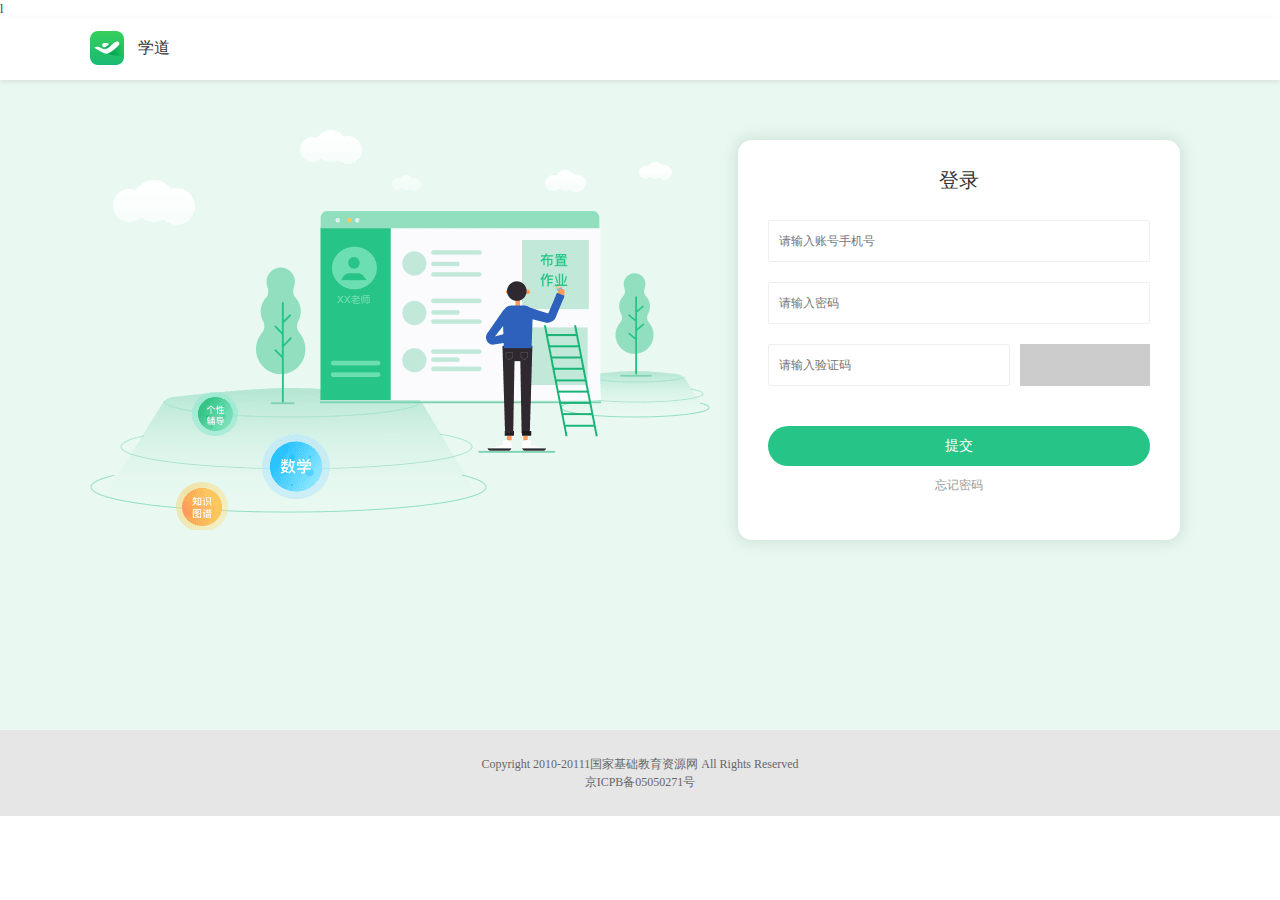
<file: webapp/login.html>
<!DOCTYPE html>
<html>
<head>
    <meta charset="UTF-8">
    <title>mySelfBank</title>
    <!--vue-->
    <script type="text/javascript" src="common/frontEndStyle/js/vue/vue.min.js"></script>
    <!--jquery-->
    <script type="text/javascript" src="common/js/jquery/jquery-2.1.4.min.js"></script>
    <!--自己的js-->
    <script src="common/frontEndStyle/js/bank.js"></script>

    <!--页面样式-->
    <link rel="stylesheet" type="text/css" href="common/frontEndStyle/css/all.css">

    <!--layer-->
    <script src="common/frontEndStyle/layer/layer.js"></script>
l


</head>
<body>
<div class="loginPage" id="login">
    <div class="top"><p><a href="#"><img src="common/frontEndStyle/img/logo.png" /> 学道</a></p></div>
    <div class="box">
        <div class="inner">
            <div class="form">
                <h3>登录</h3>
                <ul>
                    <li><input type="text" name=""  v-model="loginParam.loginName"  placeholder="请输入账号手机号"></li>
                    <li><input type="password" name="" v-model="loginParam.passWord" placeholder="请输入密码"></li>
                    <li><input type="text" name="" class="code" v-model="loginParam.verificationCode"  placeholder="请输入验证码"><span class="yanzhengma"></span></li>
                </ul>
                <a href="###" class="loginbtn" v-on:click="doLogin()">提交</a>
                <p class="center"><a href="#">忘记密码</a></p>
                <!--<div class="errorTip">请输入密码</div>-->
            </div>
        </div>
    </div>
    <div class="footer">
        <p>Copyright 2010-20111国家基础教育资源网 All Rights Reserved <br>京ICPB备05050271号</p>
    </div>
</div>
<script type="text/javascript">
    var loginVm=new Vue({
        el:"#login",
        data:{
          loginParam:{
              loginName:'',  //登录名
              passWord:'',   // 密码
              verificationCode:'',   //验证码
          }
        },
        create:function(){   //初始化执行，速度快于mounted

        },
        mounted:function() {   //初始化执行

        },
        updated:function(){   //数据发生变化的时候执行

        },
        watch: {},
        methods:{   //方法执行区
            //登录
            doLogin:function(){
                $.ajax({
                    type:'post',
                    url:projectName+"/loginC/Login",
                    data:JSON.stringify(loginVm.loginParam),
                    dataType:'json',
                    contentType: "application/json",
                    success:function(data){
                        alert(JSON.stringify(data))
                        if(data.success==true){
                            localStorage.setItem("loginUser", JSON.stringify(data.obj));
                            if(data.obj.defaultRoleCode=='sysadmin'){  //超级管理员
                                location.href =projectName+"/admin/index.html"
                            }
                            if(data.obj.defaultRoleCode=='worker'){  //员工

                            }
                            if(data.obj.defaultRoleCode=='generalUser'){  //普通用户

                            }
                        }else{
                            layer.alert(data.message)
                        }
                    },
                    error:function(){
                        layer.alert("请求失败")
                    }
                });
            }
        }
    })
</script>
</body>
</html>
</file>
<file: webapp/common/frontEndStyle/css/all.css>
@charset "utf-8";
/*reset*/
body, div, dl, dt, dd, ul, ol, li, h1, h2, h3, h4, h5, h6, form, input, button, textarea, p, th, td { margin:0; padding:0; }
table, td { border-collapse:collapse; border:0; }
a img, img { border:0; }
li { list-style:none; }
*:focus {outline: none;} 
h1, h2, h3, h4, h5, h6 { font-size:100%; font-weight:normal;}
input { border:0; font-size:100%; }
button, input, select, textarea { font:12px/1.5 "微软雅黑"; vertical-align:middle; }
select { -webkit-appearance:none; background:#fff url(../img/dian.png) no-repeat 95% center; }
i,em { font-style: normal; }
/* end reset */
/* ==float clear && grid == */
.fix { clear:both; zoom:1; }
.fix:after { display:block; clear:both; height:0; overflow:hidden; visibility:hidden; content:"."; }
/*common*/
body { font:12px/1.5 "微软雅黑"; color:#333;}
a { color:#333; text-decoration:none; }
a:hover { text-decoration:none;}
.arial { font-family:Arial, Helvetica, sans-serif;}
.red { color:red;}
.gray { color: #999; font-size: 12px; }
.fl { float:left;}
.fr { float:right;}
.center { text-align: center; }
.btn { display: inline-block; height: 40px; line-height: 40px; padding: 0 35px; margin: 0 20px; color: #fff; font-size: 14px; }
.btn-green { background-color: #26c486 }
.btn-light { background-color: #e9f9f2; color: #26c486; }
.abtn { display: inline-block; height: 28px; line-height: 28px; min-width:60px; padding:0 20px; border:1px solid #26C486; color:#1CB177; border-radius: 16px; text-align: center; }
.abtn1 { background:#26C486; color: #fff; }


.border0 { border:0 none!important; }
.mt10 { margin-top: 10px; }
.ml20 { margin-left: 20px; }
.mb20 { margin-bottom: 20px; }
/*pager*/
.pager { padding:0 0 15px; margin: 15px 15px 0; height:30px; line-height: 30px; color: #999; text-align: right;}
.pager a { display:inline-block; height:28px; line-height:28px; min-width:28px; text-align:center; border:1px solid #F5F5F6; color:#666; background: #F5F5F6}
.pager a.active { color:#fff; background:#26c486; border:1px solid #26C486;}
.pager a.prev, .pager a.next { position:relative; height:28px; line-height:28px; width:28px; margin:0 2px; text-align:center; background: #F5F5F6;}
.pager .md { display:inline-block; height:22px; line-height:22px; margin:0 3px;}
.pager .all {  margin:0 5px; display:inline-block;}
.pager input { height:28px; line-height:28px; text-align:center; width:40px; border:1px solid #ccc; vertical-align:middle; position:relative; top:-2px; }
.pager .trun { border:0 none; width: 40px; height: 30px; line-height: 30px; margin:0 5px; color: #fff;  background: #26c486;}
.pager .last { width: 50px; background: #F5F5F6 }
/*common*/
.warp { min-width: 1200px; background-color: #eaedf1; padding-top: 60px; }
.warp .header { position: fixed; right: 0; left: 0; top: 0;  z-index: 500}
.warp .content { padding-bottom: 40px; }
.footer { padding: 25px 0; background: #E6E6E6; color: #666; text-align: center; }
.header { padding: 15px 0; height: 30px; background: #1CB177;}
.header .inner { width: 1200px; margin: 0 auto; font-size: 14px; color: #fff; }
.header .logo { float: left; line-height: 30px; height: 30px; font-size:20px; color: #fff; }
.header .logo:hover {text-decoration: none;}
.header .logo img { vertical-align: top;}
.header .info { float:right; line-height: 30px; }
.header .info a { color: #fff; }
.header .search { position: relative; float: right; width: 300px; height: 30px; margin-right: 50px; background: #fff; border-radius: 15px; }
.header .search input { width: 240px; height: 30px; line-height: 30px; resize: none; margin-left: 15px; margin-right: 50px; position: relative; z-index: 2;outline: none;}
.header .search a { position: absolute; width: 10px; height: 5px; right: 11px; top: 13px; background: url(../img/icon.png) no-repeat -20px 0; z-index: 2;}
.header .search a.active {transform:rotate(180deg);}
.header .search dl{ display: none; position: absolute; left: 0; top: 10px; padding: 25px 10px 5px; width: 278px; background: #fff;  border:1px solid #ececec; border-top: 0 none; border-bottom-left-radius: 15px; border-bottom-right-radius: 15px;}
.header .search dd { cursor: pointer; line-height: 32px; color: #333; font-size: 12px; }
.content { background:#F5F5F6;  }
.content .inner { width: 1200px; margin: 0 auto; }
.header .nav { float: right; margin-top: -15px; margin-right: 240px; }
.header .nav a { float: left; padding: 0 20px; margin-right: 15px; height:60px; line-height: 60px; font-size: 16px; color: #fff; }
.header .nav a.active { background:#15A06A }
.header .nav a:hover { background: #15A06A; text-decoration: none; }


.rightIndex {color:#1CB177;}
.wrongIndex {color:#FA5555;}

/*login*/
.loginPage .top { position: relative; z-index: 2; height: 62px; background: #fff; box-shadow:0px 2px 4px 0px rgba(204,204,204,0.5) }
.loginPage .top a { margin-top: 13px; float: left;  height: 34px; line-height: 34px; font-size: 16px; color: #333;}
.loginPage .top a:hover { text-decoration: none; }
.loginPage .top a img { vertical-align: bottom; margin-right: 10px; }
.loginPage .top p {width: 1100px; margin: 0 auto;}
.loginPage .box { padding: 50px 0 200px; background:#E9F9F2; }
.loginPage .box .inner { position: relative; width: 1100px; margin: 0 auto; height: 400px;  background: url(../img/loginbg.png) no-repeat; }
.loginPage .box .form { position: absolute; right: 10px; top: 10px; width: 382px; height: 400px; background: #fff; padding: 0 30px; box-shadow:0px 0px 14px 3px rgba(181,206,196,0.5); border-radius:14px; }
.loginPage h3 { padding:25px 0; text-align: center; font-size: 20px; color: #333; }
.loginPage input { width: 360px; padding: 0 10px; height: 40px; line-height: 40px; border:1px solid #eee; border-radius: 2px; }
.loginPage .code { width: 220px; margin-right: 10px; }
.loginPage li .yanzhengma { display: inline-block; width: 130px; height: 42px; background: #ccc; vertical-align: middle; }
.loginPage li { margin-bottom: 20px; }
.loginPage .loginbtn { display:block; margin-top: 40px; width: 100%; height: 40px; line-height: 40px; text-align: center; background:#26C486; border-radius: 20px; color: #fff; font-size: 14px;  }
.loginPage .center a { color: #999; }
.loginPage .center { margin: 10px 0 13px; }
.errorTip { color:#FA5555 }
.loginPage .errorTip { text-align: center; }

/*初始化*/
.initPage .content  { padding: 20px 0; box-shadow:0px 2px 4px 0px rgba(204,204,204,0.5);}
.initPage .content .inner{ padding-bottom: 180px;  background: #fff url(../img/initbg.png) repeat-x left bottom;}
.initPage .title { height: 74px; line-height: 74px; margin-bottom: 50px; border-bottom:1px solid #eee; text-align: center; }
.initPage .title span { cursor: pointer; font-size: 18px; position: relative; margin: 0 50px; display: inline-block; }
.initPage .title .active:after { position: absolute; content: ''; left: 50%; bottom: 0; width: 50px; height: 4px; background: #26C486; margin-left: -25px;border-radius:3px; }
.initPage .content .inner .box { padding-left: 380px; }

/*formbox*/
.formbox li { margin-bottom: 15px; }
.formbox li>label { float: left; position: relative; width: 80px; font-size: 14px; color: #333; line-height: 34px; }
.formbox li>label b { position: absolute; left: -20px; top:2px; color: #FA5555 }
.formbox li .formfile {}
.formbox li .formfile .input { width: 250px; height: 32px; padding: 0 5px; border:1px solid #ddd; margin-right: 15px;outline: none; }
.formbox li .formfile .errorTip { display: inline-block; padding-left: 25px; background: url(../img/warning.png) no-repeat left center; }
.sendcode { display: inline-block; height:32px; line-height: 32px; background:#26C486; width: 90px; text-align: center; border-radius: 15px; color: #fff;   }
.sendcode1 {
    display: inline-block;
    height: 32px;
    line-height: 32px;
    background: #75bda1;
    width: 90px;
    text-align: center;
    border-radius: 15px;
    color: #fff;
}

.sendcodeClass {
   height: 32px;  min-width: 70px; padding:0 5px; border:1px solid #ddd; margin-right: 5px; outline: none; line-height: 24px; 
}
.radioModel.active {width: 14px; height: 14px; border:0 none; background: url(../img/radio.svg) no-repeat; }
.radioModel { position: relative; display: inline-block; width: 12px; height: 12px; vertical-align: middle; margin-right: 5px; top: -1px; border:1px solid #ddd; border-radius: 50%; overflow: hidden;}
.radioModel input { cursor: pointer; width: 100%; height: 100%; position: absolute; left: 0; top: 0; opacity: 0; }
.checkboxModel { position: relative; display: inline-block; width: 12px; height: 12px; border:1px solid #ddd; border-radius: 3px; overflow: hidden; vertical-align: middle; top: -1px; margin-right: 5px; }
.checkboxModel input { cursor: pointer; position: absolute; width: 100%; height: 100%; left: 0; top: 0; opacity: 0; }
.checkboxModel.active {width: 14px; height: 14px; border:0 none; background: url(../img/checkbox.svg) no-repeat; }
.formbox li select { height: 32px;  min-width: 70px; padding:0 5px; border:1px solid #ddd; margin-right: 5px; outline: none; line-height: 24px; }
.formbox li .width100 { width: 260px; }
.formbox .btn { margin-top: 50px; padding-left: 160px; }
.formbox .btn a { display: inline-block; width: 100px; height: 40px; line-height: 40px; border-radius: 8px; color: #fff; font-size: 14px;text-align: center;  }
.formbox .btn .btn-ornage { background: #FEBB4D } 


/*教师首页*/
.teacherInfo { position: relative; padding: 20px; background: #fff; box-shadow:0px 2px 4px 0px rgba(204,204,204,0.5); margin-bottom: 15px;}
.teacherInfo .teacher { position: relative; float: left; width: 700px; }
.teacherInfo .teacher .setting { position: absolute; width:20px; height: 20px; right: 70px; top: 0; background: url(../img/setting2_active.svg) no-repeat; }
.teacherInfo .school { padding-left: 700px; }
.teacherInfo .more .pic { float: left; width:120px; height: 120px; border:1px solid #ddd; overflow: hidden;  }
.teacherInfo .pic img { width: 100%; height: 100%; }
.teacherInfo .more .des { padding-left: 135px; }
.teacherInfo .des h4 { font-size: 16px; margin-bottom: 5px; }
.teacherInfo .des h4 span { font-size: 12px; color: #999; margin-left: 10px; }
.teacherInfo .des p { line-height:22px;  }
.teacherInfo .ther_icon { cursor: pointer; position: absolute; width: 50px; height: 16px; left: 50%; bottom: 0; margin-left: -25px; background: url(../img/point.png) no-repeat 0 -16px; }
.teacherInfo .ther_icon.less { background-position:0 0 }
.teacherInfo .simple { height: 60px; }
.teacherInfo .simple .pic { float: left; width: 60px; height: 60px; border:1px solid #ddd; overflow: hidden;  }
.teacherInfo .simple .des { float: left; margin-left: 15px; padding-top: 5px; width:450px;  }
.teacherInfo .simple .des p { line-height: 26px; }
.teacherInfo .simple h4 span { display: inline-block; width: 80px; height: 18px; background: #26C486; line-height: 18px; color: #fff; font-size: 12px; border-radius: 9px; margin-left: 20px; text-align:center;}

.schoolInfo .more .school .des { padding-top:22px; }
.schoolInfo .simple .school { float: left; width: 440px; padding-left: 0;}
.schoolInfo .simple .school .des { width: 360px; }

.schoolNotice .title { height: 36px; }
.schoolNotice .title .fr { margin-top: 10px; }
.schoolNotice .title .fr a { margin-left: 20px; }
.schoolNotice .title .name { display: inline-block; height: 34px; line-height: 34px; width: 85px; position: relative; padding-left: 55px; border:1px solid #ECECEC; border-top:2px solid #1CB177; border-bottom: 0 none; background: #fff; top:1px; font-size: 14px; }
.schoolNotice .title .name i { position: absolute; width:20px; height: 20px; left:25px; top: 8px; background: url(../img/notice.svg) no-repeat;   }
.schoolNotice .box { border:1px solid #ECECEC; background: #fff; }
.schoolNotice ul { padding: 8px 25px; }
.schoolNotice li { position: relative;  line-height: 32px; padding-left: 15px;}
.schoolNotice li:after { position: absolute; width:6px; height: 6px; left: 0; top:13px; background:#ddd; content:'';  }
.schoolNotice li span { float: right; color: #999; }

.myClass .title { height: 36px; }
.myClass .title .name { display: inline-block; height: 34px; line-height: 34px; width:110px; position: relative; padding-left: 55px; border:1px solid #ECECEC; border-top:2px solid #1CB177; border-bottom: 0 none; background: #fff; top:1px; font-size: 14px; }
.myClass .title .name i { position: absolute; width:25px; height: 23px; left:25px; top:5px; background: url(../img/class.svg) no-repeat;   }
.myClass .box { padding: 20px 25px; border:1px solid #ECECEC; background: #fff; }
.myClass .txt { height: 30px; line-height: 30px; margin-bottom: 20px; }
.myClass .txt span { float: right; }
.myClass .txt span a { margin-left: 20px; }
.myClass .txt .a1 { color:#1CB177; margin-right: 15px; }
.myClass .dselect { padding: 10px; margin-bottom: 20px; background: #F3F8F6; }
.myClass .dselect label { display: inline-block; line-height: 24px; color:#4FCB9B; font-size: 14px; margin-right: 15px; }
.myClass .dselect a { position: relative; display: inline-block; width:52px; margin-right: 15px; padding-left: 8px; height: 22px; line-height: 22px; background: #fff; border-radius: 12px; border: 1px solid #fff; }
.myClass .dselect a i { position: absolute; right:-1px; top: 0; width: 22px; height: 22px; border-radius: 50%; background:#fff; color: #999;text-align: center; }
.myClass .dselect .active { border:1px solid #4FCB9B; color:#4FCB9B; }
.myClass .dselect .active i { background:#4FCB9B; color: #fff; }
.myClass .dselect em { height: 24px; width: 1px; display: inline-block; background:#D4E5DD; vertical-align: middle; margin-right: 15px; }
.myClass .dselect2 { padding: 10px 10px 1px; margin-bottom: 20px; background: #F3F8F6;font-size: 14px; }
.myClass .dselect2 label { float: left; width: 72px; line-height: 26px; }
.myClass .dselect2 .d1 { padding-left: 75px; margin-bottom: 12px; }
.myClass .dselect2 .d1 a { display: inline-block; height: 26px; line-height: 26px; margin-right: 5px; padding: 0 16px; border-radius: 12px;}
.myClass .dselect2 .d1 a.active { background:#4FCB9B; color: #fff; }
.myClass .dselect2 .d1 select { min-width: 120px; padding: 5px; height: 30px; border:1px solid #fff; }

.classlist .top { margin-bottom: 20px; font-size: 16px; }
.classlist .top .abtn { font-size: 12px; float: right; }
.classlist .top span { font-size: 14px; }
.classlist .list { overflow: hidden; }
.classlist .list ul { width: 105%; }
.classlist .list li { float: left; width: 367px; height: 164px; margin: 0 18px 18px 0; border:1px solid #ececec; background: #fff; box-shadow:0px 0px 12px 0px rgba(204,204,204,0.5); border-radius: 1px; }
.classlist .list li .num { float: left; width: 60px; height: 164px; background:#A6ABBE; color: #fff; text-align: center; }
.classlist .list li .num span { display: block; font-size: 18px; width: 18px; margin: 0 auto; padding: 15px 0;word-break: break-all;min-height: 79px; }
.classlist .list li .num b { font-size: 16px; display: block; width: 100%; }
.classlist .list li .des { padding-left: 60px; }
.classlist .list li .des .time { line-height: 32px; padding-left: 10px; height: 32px; border-bottom: 1px solid #ECECEC; color: #999; }
.classlist .list li .des .time .fr { padding-top: 2px; }
.classlist .list li .des .time a { display: inline-block; width:14px; height: 14px; margin-right: 10px; }
.classlist .list li .des .time .setting {background: url(../img/setting_gray.svg) no-repeat; }
.classlist .list li .des .time .del { background: url(../img/del.svg) no-repeat; }
.classlist .list li .des .time .setting:hover{ background: url(../img/setting_active.svg) no-repeat; }
.classlist .list li .des .time .del:hover { background: url(../img/del_active.svg) no-repeat; }
.classlist .list li .teacherMap .tchm { float: left; margin: 0 10px 0 37px; text-align: center; padding-top: 20px; }
.classlist .list li .teacherMap .tchm .pic { width: 40px; height: 40px; overflow:hidden; border-radius: 50%; margin-bottom: 5px; background: #ccc; }
.classlist .list li .teacherMap .tchm .pic img { width: 100%; height: 100%; }
.classlist .list li .teacherMap .tchm p { margin-top: 5px; height: 24px; line-height: 24px; background: #F6F7FB; border-radius: 4px; color:#1CB177; }

/*教师班级首页*/
.classIndex { padding: 20px; background: #fff;border: 1px solid #ECECEC;}
.classIndex h3 { font-size: 16px; margin-bottom: 0px;}
.classIndex h3 em { font-size: 12px; margin-left: 10px; }
.classIndex h3 .time { color:#999; }
.classIndex h3 .fr { font-size: 12px; position: relative; z-index: 10; }
.classIndex h3 .fr ul { background: #fff; display: none; position: absolute; right: -5px; top: 30px; width:500px; background: #fff; box-shadow:0px 0px 7px 2px rgba(204,204,204,0.5);z-index: 2000;}
.classIndex h3 .fr li { padding: 0 15px; height: 48px; line-height: 48px; border-bottom: 1px solid #ddd; }
.classIndex h3 .fr li.active { color:#1CB177}
.classIndex h3 .fr li span { color: #999; }
.classIndex h3 .fr li:hover { background:#F9F9FA}
.classIndex h3 .more { cursor: pointer; }
.classIndex h3 .more i { display: inline-block; width: 10px; height: 10px; background: url(../img/down.svg) no-repeat; background-size: contain; margin-left: 10px; }
.classIndex .tab { padding-left: 1px; height: 40px; border-bottom: 1px solid #ddd; margin-bottom: 20px; }
.classIndex .tab li { cursor: pointer; position: relative; bottom: -1px; float: left; width: 140px; height: 38px; line-height: 38px; margin-left: -1px; border:1px solid #ddd; background: #F9F9FA; color: #666; text-align: center; }
.classIndex .tab li img { vertical-align: middle; margin-right: 5px; position: relative; top: -2px; }
.classIndex .tab li.active { border-top:2px solid #1CB177; height: 37px; line-height: 37px; border-bottom: 1px solid #fff; color: #333; background: #fff; }

.classIndex .tabcont .flbox { float: left; width: 900px; }
.classIndex .tabcont .frbox { float: right; width: 240px; }
.classIndex .tabcont .title { height: 40px; line-height: 40px; font-size: 14px; padding: 0 10px; background:#F9F9FA }
.classIndex .tabcont .notice, .classIndex .tabcont .myCoach, .classIndex .tabcont .kedaibiao, .classIndex .tabcont .studentlist { border:1px solid #ECECEC; }
.classIndex .tabcont .title .fr { font-size: 12px; }
.classIndex .tabcont .title .fr a { margin-left: 10px; }
.classIndex .tabcont .notice ul { padding: 8px 10px; }
.classIndex .tabcont .notice li { position: relative;  line-height: 32px; padding-left: 15px;}
.classIndex .tabcont .notice li:after { position: absolute; width:6px; height: 6px; left: 0; top:13px; background:#ddd; content:'';  }
.classIndex .tabcont .notice li span { float: right; color: #999; }
.myCoach ul { margin: 0 10px;  }
.myCoach li { min-height: 80px; padding: 20px 10px 20px 0; border-bottom: 1px solid #ECECEC;}
.myCoach li:last-child { border-bottom: 0 none; }
.ceicon { display: inline-block; width:24px; height: 24px;background-color:#FFFBEF; line-height: 24px; margin-right: 10px; text-align: center; border:1px solid #FEBB4D; color: #FEBB4D; border-radius: 6px;}
.ceicon_green { border:1px solid #0CCA98; color: #0CCA98;background-color: #F4FFFB;}
.ceicon_blue { border:1px solid #29B5F2; color: #29B5F2;background-color: #E9F7FD;}
.myCoach .ceicon { float: left;  }
.myCoach .des { float: left; width: 450px; font-size: 12px; color: #999; }
.myCoach .des h4 { font-size: 14px; margin-bottom: 4px; }
.myCoach .des .d1 { margin-top: 4px; }
.myCoach .des .d1 .pic { display: inline-block; width:30px; height: 30px; overflow: hidden; border-radius: 50%; margin-right: 3px; vertical-align: middle; background: #ccc;  }
.myCoach .status {float: left; position: relative; width: 180px; margin-top: 10px; padding-left: 70px; font-size: 14px; color: #999; }
.myCoach .status b{ position:absolute; left: 0; top: 0; width:52px; height: 52px;}
.myCoach .status .load { font-size: 32px; color: #333; }
.myCoach .status .load span { color:#1CB177  }
.myCoach .view { float: right; margin-top: 30px; width: 60px; height: 24px; line-height: 24px; text-align: center; background:#FEBB4D; border-radius: 20px; color: #fff; }

.classIndex .kedaibiao .box {padding: 43px 0 44px; text-align: center; }
.classIndex .kedaibiao .pic { margin:0 auto 10px;  width: 60px; height: 60px; background: #ccc; border-radius: 50%; overflow: hidden; }
.studentlist .box { height: auto; position: relative; }
.studentlist li { padding: 10px 3px; margin: 0 15px; border-bottom: 1px dashed #ddd;}
.studentlist li .pic { float: left; width: 40px; height: 40px; background: #ccc; overflow: hidden; border-radius: 50%; }
.studentlist li .des { padding-left: 50px; color: #999;}
.studentlist li .des .name { font-size: 14px; color: #333; }


/*班级通知*/
.linecom { width: 1200px; height:1px; margin-top: -5px; margin-left: -20px; margin-bottom: 10px; background: #ececec; box-shadow:0px 2px 4px 0px rgba(221,221,221,0.5); }
.classNotice .top { padding:10px 0; height: 30px; font-size: 16px; }
.classNotice .top .search { float: left; width:240px; height: 28px; margin-right: 10px; border:1px solid #ddd; font-size: 12px;  }
.classNotice .top .add { float: left; width: 66px; height: 30px; line-height: 30px; text-align: center; background:#FEBB4D; font-size: 12px; color: #fff; }
.classNotice .top .search .sinput { float: left; width:190px; padding: 0 10px; height: 28px; border:0 none;  }
.classNotice .top .search .sub { cursor: pointer; float: left; width: 29px; height:28px; border-left: 1px solid #ddd; background-color: #f9f9fa; background-image: url(../img/search.svg); background-repeat: no-repeat; background-position: center center; }
.classNotice .top img { vertical-align: middle; margin-right:5px; }
.classNotice table { width: 100%; border-collapse: collapse; font-size: 14px; }
.classNotice th { height: 40px; color: #fff; background:#26C486; font-weight: normal; }
.classNotice td { padding: 15px 0; border-bottom: 1px solid #ddd; text-align: center; font-size: 12px; color: #999; }
.classNotice td p {  text-align: left; font-size: 14px; color: #333; }
.icon_setting { display: inline-block; width:14px; height: 14px; margin:0 5px; background: url(../img/setting_gray.svg) no-repeat; }
.icon_setting:hover {background: url(../img/setting_active.svg) no-repeat;}
.icon_del { display: inline-block; width:14px; height: 14px; margin:0 5px; background: url(../img/del.svg) no-repeat; }
.icon_del:hover {background: url(../img/del_active.svg) no-repeat;}


.reportNotice .title { font-size: 16px; padding: 20px 0; margin-bottom: 20px; border-bottom: 1px solid #ECECEC; }
.reportNotice .title img { vertical-align: middle; margin-right:10px; }
.reportNotice .title .fr { margin-top: 15px; font-size: 12px; }
.reportNotice li { margin-bottom: 20px; }
.reportNotice li>label { float: left; width: 50px; font-size: 14px; line-height: 32px; }
.reportNotice li .d1 { padding-left: 55px; line-height: 32px; }
.reportNotice li .d1 label { margin-right: 20px; }
.reportNotice li .d1 label img { vertical-align: middle; }
.reportNotice li .input { height: 30px; line-height: 30px; margin-right: 10px; width: 300px; padding: 0 10px;  border:1px solid #ddd; }
.reportNotice li.upload { font-size: 16px; color:#1CB177}
.reportNotice li.upload a { text-decoration: underline; margin-right: 20px;color:#1CB177 }
.reportNotice li.upload .add { display: inline-block; width: 90px; height: 30px; line-height: 30px; background:#26C486; border-radius: 16px; color: #fff; font-size: 12px; text-align: center; text-decoration: none;}
.reportNotice li.upload .add i { position: relative; top: -1px; display: inline-block; width:16px; height: 16px; background: url(../img/upload.svg) no-repeat; vertical-align: middle; margin-right: 5px;  }
.reportNotice .btnbox { padding: 50px 0; text-align: center; }
.reportNotice .btnbox a { display: inline-block; width: 100px; height: 40px; background:#FEBB4D; color: #fff; line-height: 40px; border-radius: 8px; font-size: 14px; }

.noticeHTML h2 { margin-bottom: 20px; font-size: 28px; text-align: center; }
.noticeHTML .d1 { margin-bottom: 20px; color: #999; text-align: center; }
.noticeHTML .d1 span { margin:0 20px; }
.noticeHTML .d1 span img { vertical-align: middle; }
.noticeHTML .txtcont { line-height: 32px; border-top: 1px solid #ddd; padding: 40px 0; font-size: 16px;}
.noticeHTML .txtcont p { margin-bottom: 15px; }
.noticeHTML .txtcont .fujian { color: #1CB177 }
.noticeHTML .txtcont .fujian a { color: #1CB177; text-decoration:underline; }


/*同步辅导*/
.positonIndex { z-index: 1!important; }
.fudaoDiv .futab .fr { font-size: 12px; position: relative; z-index: 0;margin-top: 15px; }
.fudaoDiv .futab .fr ul { background: #fff; display: none; position: absolute; right: -5px; top: 30px; width:80px; background: #fff; box-shadow:0px 0px 7px 2px rgba(204,204,204,0.5);}
.fudaoDiv .futab .fr li {cursor: pointer; height: 32px; line-height: 32px; text-align: center; }
.fudaoDiv .futab .fr li.active { color:#1CB177}

.fudaoDiv .futab .fr li:hover { background:#F9F9FA}
.fudaoDiv .futab .more { cursor: pointer; }
.fudaoDiv .futab .more i { display: inline-block; width: 10px; height: 10px; background: url(../img/down.svg) no-repeat; background-size: contain; margin-left: 10px; }
.fudaoDiv .futab { border-bottom: 1px solid #ddd; margin-bottom: 20px; }
.fudaoDiv .futab a { position: relative; display: inline-block; padding: 0 3px; font-size: 14px; margin-right: 40px; line-height: 40px; font-size: 14px; }
.fudaoDiv .futab a.active:after { position: absolute; width: 100%; height: 2px; content:''; left: 0; bottom: -1px; background:#1CB177;}
.fudaoDiv .futab a:hover{ text-decoration: none; }
.fudaoDiv .futab a.active { color:#1CB177 }
.fudaoDiv .actDiv { position: relative; height:50px; text-align: right; }
.btn_add { display: inline-block; width: 120px; height: 36px; line-height: 36px; text-align: center; color: #fff; font-size: 14px; background:#26C486; border-radius: 20px; }
.btn_add i { position: relative; top: -1px; display: inline-block; width:14px; height: 14px; background: url(../img/add.svg) no-repeat; margin-right: 5px; vertical-align:middle;  }
.btn_sort { display: inline-block; padding: 0 16px; height: 30px; line-height: 30px; text-align: center; color: #fff; font-size: 14px; background:#26C486; border-radius: 20px; }
.btn_sort i { position: relative; top: -1px; display: inline-block; width:14px; height: 14px; background: url(../img/sort2.svg) no-repeat; margin-right: 5px; vertical-align:middle;  }
.btn_export { display: inline-block; padding: 0 16px; height: 30px; line-height: 30px; text-align: center; color: #fff; font-size: 14px; background:#26C486; border-radius: 20px; }
.btn_export i { position: relative; top: -1px; display: inline-block; width:14px; height: 14px; background: url(../img/export.svg) no-repeat; margin-right: 5px; vertical-align:middle;  }


.fudaoDiv .actDiv .down { display: none; position: absolute; right: 0; top: 50px; width: 275px; background: #fff; box-shadow:0px 0px 7px 2px rgba(204,204,204,0.5); text-align: left; }
.fudaoDiv .actDiv .down em { position: absolute; width: 16px; height: 16px;  top: -12px; right: 50px; background: url(../img/jiantou2.svg) no-repeat; }
.fudaoDiv .actDiv .down h3 { padding-left: 20px; height: 50px; line-height: 50px; background:#52D09F; font-size: 14px; color: #fff; margin-bottom: 0; }
.fudaoDiv .actDiv .down h3 span { font-size: 12px; margin-left: 20px; }
.fudaoDiv .actDiv .down p { margin: 0 20px; line-height: 50px; border-bottom: 1px solid #ddd; }
.fudaoDiv .myCoach .title { background: none; font-size: 18px; }
.classIndex .fudaoDiv .myCoach { border:0 none; }
.fudaoDiv .myCoach .des { width: 550px; }
.fudaoDiv .myCoach li:last-child { border-bottom: 1px solid #ECECEC }
.fudaoDiv .myCoach li .act { float: right; width: 280px; margin-top: 35px; text-align: right; }
.fudaoDiv .myCoach .btnbox { text-align: center; margin: 20px 0; }
.fudaoDiv .myCoach .btnbox a { display: inline-block; width: 110px; height: 32px; line-height: 32px; text-align: center; color: #666; border:1px solid #ddd; }
.btn_view { display: inline-block; width: 90px; height: 30px; line-height: 30px; margin:0 10px; background:#26C486; border-radius: 15px; text-align: center; color: #fff; }
.btn_view i { display: inline-block; width: 12px; height: 14px; background:url(../img/search.png) no-repeat; vertical-align: middle; margin-right: 5px; position: relative; top: -1px; }
.btn_edit { display: inline-block; width: 80px; height: 30px; line-height: 30px; margin:0 10px; background:#26C486; border-radius: 15px; text-align: center; color: #fff; }
.btn_edit i { display: inline-block; width: 14px; height: 14px; background:url(../img/edit.svg) no-repeat; vertical-align: middle; margin-right: 5px; position: relative; top: -1px; }
.btn_del { display: inline-block; width: 80px; height: 30px; line-height: 30px; margin:0 10px; background:#FEBB4D; border-radius: 15px; text-align: center; color: #fff; }
.btn_del i { display: inline-block; width: 12px; height: 12px; background:url(../img/del2.png) no-repeat;; vertical-align: middle; margin-right: 5px; position: relative; top: -1px; }


.viewHomework .dtitle { height: 50px; line-height: 50px; padding: 0 20px; background:#52D09F; color: #fff; font-size: 16px; }
.viewHomework .dtitle a { float: right; color: #fff; font-size: 12px; }
.viewHomework .info { padding:15px 20px; background:#F9F9FA; border-bottom: 1px solid #ddd; }
.viewHomework .info .ceicon { float: left; margin-top: 10px; }
.viewHomework .info .des { min-height: 76px; padding:10px 380px 0 35px; color: #999;}
.viewHomework .info .des h4 { font-size: 14px; color: #333; }
.viewHomework .info .des p { margin: 6px 0; }
.viewHomework .info .des p span { margin-right: 20px; }
.viewHomework .info .status { float: right; }
.viewHomework .info .status p { float: left; margin-left:30px; width: 76px; height: 76px; border:5px solid #CEEEE2; border-radius: 50%; overflow: hidden; color: #1CB177; text-align: center; }
.viewHomework .info .status p span { padding-top: 18px; display: block; font-size: 20px; }
.viewHomework .d1 { text-align: right; line-height: 46px; }
.viewHomework .d1 a { margin-right: 20px; }
.viewHomework .d1 a.active, .viewHomework .d1 a:hover { color: #1CB177; text-decoration: none; }
.viewHomework table { width: 100%; border-collapse: collapse; border:1px solid #ECECEC; text-align: center; font-size: 14px; }
.viewHomework th { height: 40px; background:#FFF5E5; border:1px solid #ECECEC; font-weight: normal;}
.viewHomework td { padding: 5px 0; border:1px solid #ECECEC; }
.viewHomework td .name { color:#1CB177; }
.viewHomework td .pic { display: inline-block; width: 30px; height: 30px; margin-right: 3px; background: #ccc; border-radius: 50%; overflow: hidden; vertical-align: middle; }
.viewHomework td .nopic {display: inline-block; width: 30px; height: 30px; margin-right: 3px; vertical-align: middle;}
.viewHomework td a {color:#1CB177; text-decoration: underline;}
.viewHomework tr:nth-child(odd)  { background: #F9F9FA }


/*试卷库*/
.paperLibrary .top { height: 30px; line-height: 30px; margin-bottom: 20px; background: #fff; padding: 15px 20px; box-shadow:0px 2px 4px 0px rgba(221,221,221,0.5); font-size: 14px; }
.paperLibrary .timuku { cursor: pointer; position: relative; display: inline-block; height: 30px; width: 120px; background:#26C486; margin-left: 20px; border-radius: 14px;}
.paperLibrary .timuku .down { display: none; position: absolute; width: 100%; left: 0; top: 30px; background: #fff; }
.paperLibrary .timuku .down li { line-height: 36px; padding-left: 10px; }
.paperLibrary .timuku span { display: inline-block; color: #fff; font-size: 14px; padding-left: 10px; width: 110px; }
.paperLibrary .timuku i { position: absolute; width: 8px; height: 8px; right: 10px; top: 10px; background: url(../img/jiantou3.svg) no-repeat; }
.paperLibrary .top .a1 { display: inline-block; height: 28px; line-height: 28px; border:1px solid #26C486; border-radius: 15px; background: #EDF9F5; padding: 0 15px; font-size: 14px; color: #26C486; margin-right: 20px;}
.paperLibrary .paperForm { padding: 20px 20px; background: #fff; border-bottom:1px solid #ddd;}
.paperLibrary .paperForm li { margin-bottom: 15px; font-size: 14px; }
.paperLibrary .paperForm li>label { float: left; width: 75px; line-height: 26px; }
.paperLibrary .paperForm li .dfile { padding-left: 75px; }
.paperLibrary .paperForm li .dfile a { display: inline-block; height: 24px; line-height: 24px; border:1px solid #fff; border-radius: 12px; padding: 0 15px; margin-right: 10px; }
.paperLibrary .paperForm li .dfile a.active { background:#26C486; color: #fff;}
.paperLibrary .paperForm li .dfile select { width: 170px; padding-left: 10px; height: 32px; border:1px solid #EDF9F5; background:#EDF9F5 url(../img/dian4.png) no-repeat 95% center; color: #1CB177; margin-right: 15px; }
.paperForm .search {width:240px; height: 28px; margin-right: 10px; border:1px solid #ddd; font-size: 12px;  }
.paperForm .search .sinput { float: left; width:190px; padding: 0 10px; height: 28px; border:0 none;  }
.paperForm .search .sub { cursor: pointer; float: left; width: 29px; height:28px; border-left: 1px solid #ddd; background-color: #f9f9fa; background-image: url(../img/search.svg); background-repeat: no-repeat; background-position: center center; }
.paperlist { background: #fff; margin-bottom: 20px; }
.paperlist li { padding: 20px; font-size: 14px; border-bottom: 1px solid #ddd; }
.paperlist li:hover { background: #F9F9FA }
.paperlist li h4 { margin-bottom: 10px; }
.paperlist li p { color: #999; font-size: 12px; padding-left: 20px; }
.paperlist li .act { float: right; margin-top: 12px; }
.paperlist li .act a { font-size: 12px; }
.paperlist li .act .btn_add { background-color:#29B5F2; height: 30px; line-height: 30px; width: 90px;}

.paperbox { position: relative; padding: 20px; background: #fff; margin-bottom: 20px; }
.paperbox .pos { position: absolute; right: 20px; top: 20px; }
.paperbox .pos a { display: inline-block; width: 80px; height: 30px; line-height: 30px; margin-left: 20px; text-align: center; border:1px solid #7ED1B1; background:#EDF9F5; color: #7ED1B1; border-radius: 15px;}
.paperbox h2 { font-size: 20px; margin-bottom: 10px; text-align: center; }
.paperbox .gray { text-align: center; }
.paperbox h3 { font-size: 16px; padding: 20px 0; }
.paperbox .exam { padding: 20px 0; border-top: 1px solid #ddd; font-size: 14px; }
.paperbox .examTitle { margin-bottom: 15px; }
.paperbox .exam li { margin-bottom: 15px; padding-left: 5px; }
.paperbox .exam .radio li span { display: inline-block; width: 12px; height: 12px; position: relative; border:1px solid #ddd; border-radius: 50%; overflow: hidden; vertical-align: middle; top: -1px; margin-right: 10px; }
.paperbox .exam .checkbox li span {display: inline-block; width: 12px; height: 12px; position: relative; border:1px solid #ddd; border-radius: 3px; overflow: hidden; vertical-align: middle; top: -1px; margin-right: 10px;}
.paperbox .exam  li span input { cursor: pointer; position: absolute; left: 0; top: 0; width: 100%; height: 100%; opacity: 0; }
.paperbox .exam .radio li span.active { width: 14px; height: 14px; border:0 none; background: url(../img/radio.svg) no-repeat; }
.paperbox .exam .checkbox li span.active {width: 14px; height: 14px; border:0 none; background: url(../img/checkbox.svg) no-repeat; }
.paperbox .exam .status { font-size: 12px; color: #999; height: 30px; line-height: 30px; }
.btn_out { display: inline-block; width: 80px; height: 30px; line-height: 30px; text-align: center; color: #fff; border-radius: 15px; background:#FEBB4D}
.btn_out i { display: inline-block; width: 16px; height: 14px; background: url(../img/out.svg) no-repeat; margin-right: 5px; vertical-align: middle; position: relative; top: -1px; }
.paperbox .exam .btn_add {background-color:#29B5F2; height: 30px; line-height: 30px; width: 80px; font-size: 12px;}
.paperbox .exam .addpic { display: block; width: 102px; height: 102px; margin-bottom: 15px; background: url(../img/upload.png) no-repeat; }

.zhangjiebox { padding: 30px; background: #fff; font-size: 14px; }
.zhangjiebox li { margin-bottom: 10px; }
.zhangjiebox li>label { float: left; width: 90px; line-height: 32px; font-size: 14px; }
.zhangjiebox li .dfile { padding-left: 90px; min-height: 32px; }
.zhangjiebox .cgzj { border:1px solid #ddd; margin-bottom: 10px; }
.zhangjiebox .cgzj h3 { position: relative; height: 40px; background: #26C486; line-height: 40px; text-align: center; color: #fff; font-size: 14px;}
.zhangjiebox .cgzj h3 i { cursor: pointer; display: inline-block; width: 8px; height: 8px; margin-left: 5px; background: url(../img/jiantou3.svg) no-repeat;}
.zhangjiebox .cgzj h3 .down { display: none; position: absolute; left: 50%; top: 40px; margin-left: -125px; width: 250px; box-shadow:0px 0px 4px 2px rgba(204,204,204,0.5); background: #fff; }
.zhangjiebox .cgzj .dtitle { height: 40px; line-height: 40px; padding: 0 20px 0 15px; border-top: 1px solid #ddd; border-bottom:1px solid #ddd; font-weight: bold; background: #F9F9FA; font-size: 14px;}
.zhangjiebox .cgzj .dtitle span { float: right; margin-top: 12px; cursor: pointer; width: 16px; height:16px; background: url(../img/up.svg) no-repeat; transform: rotate(180deg); }
.zhangjiebox .cgzj .dtitle span.active {transform: rotate(0deg);}
.zhangjiebox .cgzj dl { padding: 10px 0; }
.zhangjiebox .cgzj dd { padding: 0 20px 0 30px; height: 32px; font-size: 14px; line-height: 32px; }
/*2019-7-10 by liuwei*/
.zhangjiebox .cgzj dd p { float: left; width: 750px; }
.zhangjiebox .cgzj dd span { width: 170px; float: left; }
.zhangjiebox .cgzj dd label { float: left; position: relative; width: 12px; height: 12px; border:1px solid #ddd; border-radius: 50%; overflow: hidden;  margin-top: 8px; }
.zhangjiebox .cgzj dd label input { cursor: pointer; position: absolute; width: 100%; height: 100%; left: 0; top: 0; opacity: 0; }
.zhangjiebox .cgzj dd label.active {width: 14px; height: 14px; border:0 none; background: url(../img/radio.svg) no-repeat; }
.zhangjiebox .cgzj dd.second p { text-indent: 2em; }
.zhangjiebox a { color:#1CB177; font-size: 12px; text-decoration: underline; }
.zhangjiebox li .dfile .time { cursor: pointer; position: relative; display: inline-block; width: 210px; padding: 0 20px 0 10px; height: 30px; border:1px solid #ddd; }
.zhangjiebox li .dfile .time input { width: 100%; height: 100%; }
.zhangjiebox li .dfile .time:after { position: absolute; width: 8px; height: 5px; background: url(../img/dian.png) no-repeat; content:''; right: 10px; top: 14px; }
.zhangjiebox .btnbox {  text-align: center; }
.zhangjiebox .btnbox a { display: inline-block; width: 100px; height: 40px; line-height: 40px; background:#26C486; color: #fff; text-decoration: none; border-radius: 8px; }
.ztree { float: left; }

/*布置作业*/
.treebox { position: relative; }
.paperLibrary .aside { float: left; width: 240px; background: #fff; }
.paperLibrary .main { float: right; width: 900px; background: #fff; }
.paperLibrary .aside .title { position: relative; height:40px; line-height: 40px; padding: 0 15px; background:#26C486; font-size: 14px; color: #fff; margin-bottom: 20px;z-index: 2;  }
.paperLibrary .aside .title span { float: right;  cursor: pointer; width: 8px; height: 8px; margin-top: 17px; background: url(../img/jiantou3.svg) no-repeat; }
.paperLibrary .aside .title .down { display: none; position: absolute; width: 100%; left: 0; top: 40px; background: #fff; box-shadow: 0px 0px 4px 2px rgba(204,204,204,0.5);  }
.paperLibrary .aside .title .down p { margin-left: 15px; line-height: 32px; }
.paperLibrary .aside .ztree { font-size: 12px; padding-left: 20px; float: left; }
.ztree>li:first-child:after { display: none; }
.paperLibrary .main .paperForm { border-bottom: 0 none; padding-bottom: 0; }


/*个人报告*/
.peosonReport .prbox { width: 800px; background: #fff; margin:0 auto 50px; }
.peosonReport .prbox .info { position: relative; padding: 20px; background:#26C486; color: #fff; font-size: 12px; }
.peosonReport .prbox .info .pic { float: left; width: 60px; height: 60px; overflow: hidden; border-radius: 50%; background: #ccc; }
.peosonReport .prbox .info .des { padding-left: 80px; height: 60px; }
.peosonReport .prbox .info h3 { font-size: 16px; margin-bottom: 10px; }
.peosonReport .prbox .info h3 span { float: right; }
.peosonReport .prbox .info .status { position: absolute; right: 30px; bottom:-25px; z-index: 2; }
.peosonReport .prbox .info .status a { display: inline-block; width: 50px; height: 50px; margin-left: 20px; text-align: center; line-height: 50px; border-radius: 50%; overflow: hidden; font-size: 14px; color: #fff; }
.peosonReport .prbox .info .status .yellow { background:#FFA801 }
.peosonReport .prbox .info .status .green { background:#0DA67D }

.report1 { padding: 0 20px; height: 420px; position: relative; }
.peosonReport .report1 .p1 { color: #999; padding: 20px 0 10px; }
.peosonReport .report1 .p1 span { margin-right: 20px; }
.peosonReport .report1 .p1 img { vertical-align: middle; margin-right: 3px; }
.peosonReport .report1 li { padding:15px 5px; border-bottom: 1px solid #ddd; font-size: 14px;}
.peosonReport .report1 li span { float: right; }
.peosonReport .report1 li span a { color:#1CB177; text-decoration: underline; margin-left: 30px; font-size: 12px; }
.peosonReport .report1 li span img { vertical-align: middle; }
.peosonReport .report1 li:hover { background:#F9F9FA  }
.peosonReport .report2 { padding: 0 20px; height: 600px; position: relative; }
.peosonReport .report2 .p1 { padding:20px 0 0px;  }
.peosonReport .report2_fankui .status { background: #F9F9FA; line-height: 50px; padding: 0 20px; height: auto; width: 760px; margin-left: -20px; }
.peosonReport .report2_fankui .status .fankui { border-top:1px solid #ddd; }
.peosonReport .report2_fankui .exam { border-bottom: 0 none!important; padding-bottom: 0!important}
.peosonReport .paperbox { padding: 0; margin-bottom: 0; }
.peosonReport .paperbox .exam { border-top: 0 none; border-bottom: 1px solid #ddd; }
.peosonReport .paperbox .exam li.active { color:#1CB177 }
.peosonReport .paperbox .exam .status .green  { color:#1CB177; margin-right: 20px; font-size: 14px; }
.peosonReport .paperbox .exam .status .error  { color:#FA5555; margin-right: 20px; font-size: 14px; }
.peosonReport .report3 { padding: 0 20px; height: 450px; position: relative; }
.peosonReport .report3 .p1 { padding:15px 0 0px;  }
.peosonReport .report3 .p1 img{ vertical-align: middle; margin-right: 7px; position: relative; top: -1px; }
.peosonReport .paperbox .exam li.error { color: #FA5555 }
.peosonReport .report3 .paperbox .exam { border-bottom: 0 none }
.paperbox .exam .result { margin-top: 20px; border-top: 1px solid #ddd; padding: 20px 0 0; }
.paperbox .exam .result p { font-size: 14px; margin-bottom: 10px; }
.paperbox .exam .result p:last-child { margin-bottom: 0; }
.peosonReport .prbox .btnbox { padding: 14px 0; text-align: center; background: #fff; border-top: 1px solid #ddd; }
.peosonReport .prbox .btnbox a { display: inline-block; width:120px; height: 38px; line-height: 38px; border:1px solid #26C486; color: #26C486;border-radius: 20px; margin: 0 15px;  }
.peosonReport .prbox .btnbox .a1 { background: #26C486; color: #fff; }
.peosonReport .report3 .return { cursor: pointer; position: absolute; right: 0;  bottom: 40px; padding: 15px 10px 0; width: 14px; height: 65px; background: #26C486; color: #fff; font-size: 14px; z-index: 3; border-radius:10px 0px 0px 10px;}

.peosonReport .report4 { height: 500px; position: relative; }
.report4 ul { margin-left:100px; border-left: 1px solid #eee; border-top: 1px solid #eee; background: #fff; font-size: 14px; }
.report4 .status { padding-left: 20px; line-height: 50px; }
.report4 .status span { margin-right:25px; }
.report4 .status span img { margin-right: 4px; }
.report4 li { position: relative; padding:0 25px; }
.report4 li label { position: absolute; left: -100px; width: 80px; padding-right: 20px; text-align: right; white-space: nowrap; }
.report4 li { padding: 0; }
.report4 li .time {line-height: 50px;}
.report4 li p {line-height: 50px;}
.report4 li .title1 {line-height: 50px;}
.report4 li .mubiao { line-height: 50px; padding: 0 25px; background: #EDF9F5;  position: relative;}
.report4 li .title span { position: absolute; right: 0.3rem; top: 0.6rem; width:0.346667rem; height: 0.213333rem; background: url(../images/down.png) no-repeat; background-size: contain;  }
.report4 li .txt label { line-height: 36px; }
.report4 li .txt p:hover { background:rgba(248,248,248,1); }
.report4 li .txt p:hover label {background:rgba(248,248,248,1);}
.report4 li .txt p { position: relative; line-height:36px;}
.report4 li .ite { padding-left: 60px; line-height: 36px;}
.report4 li .ite label { position: absolute; left: -100px; width: 80px; padding-right: 20px; text-align: right; white-space: nowrap;line-height: 36px; }
.report4 li .ite a { color:#1CB177; text-decoration: underline; }
.report4 li .answer {  padding-left: 90px;line-height: 36px; }
.report4 li .answer label { position: absolute; left: -100px; width: 80px; padding-right: 20px; text-align: right; white-space: nowrap; line-height: 36px;}
.report4 li .zhenduan { color: #FA5555; padding-left: 60px; line-height: 36px; }
.report4 li .zhenduan label { position: absolute; left: -100px; width: 80px; padding-right: 20px; text-align: right; white-space: nowrap;line-height: 36px; }

/*弹框*/
.window_open { display: none; width: 490px; background: #fff; }
.window_open_cont {padding:20px 15px; width: 460px; min-height: 70px; font-size: 14px;}
/*lhgdialog样式重置*/
.ui_content, .ui_title, .ui_buttons input {  font:12px/1.5 "微软雅黑"; }
.ui_border { border-radius: 0; }
.ui_lt, .ui_rt, .ui_l, .ui_r, .ui_lb, .ui_b, .ui_t, .ui_rb { display: none; }
.ui_inner { box-shadow:1px 1px 50px rgba(0,0,0,.3); border-radius:2px; background-color: #fff; border:0 none; }
.ui_title_bar { border-bottom:1px solid #eee; }
.ui_title {  height: 42px; line-height: 42px; padding: 0 12px;  border-bottom:1px solid #eee; font-size: 14px; background: #F6F7FB; }
.ui_state_focus .ui_title { color: #333; text-shadow: 0 0 0; font-weight: normal; }
.ui_min, .ui_max, .ui_close, .ui_res { color: #333; margin-top: 8px; }
.ui_close:hover, .ui_close:focus { color: #333; }
.ui_buttons { padding: 10px 15px; background: none; text-align: center; }
.ui_buttons input { height: 30px; line-height: 30px; padding: 0 28px; margin-left: 10px; letter-spacing:0; border:1px solid #26C486; background: #fff; color: #26C486; text-shadow: 0 0 0;box-shadow:0 0 0; transition:none; border-radius: 15px; }
.ui_buttons input:hover { color: #fff; border-color: #E9F9F2;  background: #26C486;text-shadow: 0 0 0;box-shadow:0 0 0; transition:none;}
.ui_buttons input.ui_state_highlight { background: #26C486; border-color: #26C486; color: #fff;text-shadow: 0 0 0;box-shadow:0 0 0; transition:none;}
.ui_title .return { float: left; font-size: 12px; }
.ui_state_drag .ui_title { border-bottom:1px solid #eee; background:#F6F7FB;}
.window_open_cont .formbox .formfile { padding-left: 115px; }
.window_open_cont .formbox li>label { width: 100px; padding-left: 15px; }
.window_open_cont .formbox li>label b { left: 0; }
.window_open_cont .formbox li select { width: 260px; }
.window_open_cont .formbox li textarea { height: 120px; padding: 5px;width:250px; border:1px solid #ddd; outline: none; resize: none; }
.window_open_cont .formbox .formfile .p1 { margin-bottom: 5px; }
.quanxian_tan, .edition_preview { height:500px; position: relative;  }
.edition_preview h4 { padding-left: 7px;position: relative; }
.edition_preview h4 i { display: inline-block; width:13px; height: 13px; background: url(../img/all.png) no-repeat; margin-right: 10px;  }
.edition_preview h4 em { position: absolute; width: 1px; height: 11px; background: #ddd; left:13px; bottom: -7px; }

/*学校管理弹框*/
.setHomework { width: 660px;  padding: 0; }
.setHomework .stitle { height:30px; padding: 10px 0; border-bottom: 1px solid #ddd;  }
.setHomework .stitle label { cursor: pointer; float: left; width: 50%; position: relative; font-size: 14px; line-height: 30px;  text-align: center}
.setHomework .stitle label em { position: absolute; right: 0; top: 0; width: 1px; height: 30px; background: #ddd; }

.setHomework .formbox { padding: 15px 20px; }
.setHomework .formbox li>label { width:90px; padding-left: 0;  }
.setHomework .formbox .formfile { padding-left: 90px; }
.formbox .formfile .lineHeight { line-height: 34px; }
.setHomework .time { cursor: pointer; position: relative; display: inline-block; width: 210px; padding: 0 20px 0 10px; height: 30px; border:1px solid #ddd; }
.setHomework .time input { width: 100%; height: 100%; }
.setHomework .time:after { position: absolute; width: 8px; height: 5px; background: url(../img/dian.png) no-repeat; content:''; right: 10px; top: 14px; }
.setHomework .formbox li .formfile .input { width: 230px; }
.setHomework .namemore { color: #1CB177; margin-left: 15px; }
.setHomework .namemore i { display: inline-block; width:10px; height: 10px; background: url(../img/jiantou2.svg) no-repeat; background-size: contain; margin-left: 3px; }
.setHomework .namemore.active i { transform: rotate(180deg); }
.setHomework .namelist { background: #EDF9F5; padding: 15px; margin-top: 10px; }
.tip_sucess p { height: 90px; line-height: 90px; text-align: center; }
.pinliangExport li { position: relative; margin-bottom: 40px; margin-left: 15px; }
.pinliangExport li span { display: inline-block; width: 30px; height: 30px; text-align: center; line-height: 30px; background: #7ED1B1; font-size: 18px; color: #fff; border-radius: 50%; vertical-align:middle; margin-right: 10px;}
.pinliangExport li .a1 { display: inline-block; width: 80px; height: 28px; line-height: 28px; border:1px solid #26C486; color: #26C486; font-size: 12px; background: #EDF9F5; border-radius:15px; text-align: center; margin-left: 10px;  }
.pinliangExport li em { position: absolute; width: 1px; height:44px; border-right: 1px dashed #7ED1B1; left: 14px; top:27px;  }
.pinliangExport li  p { padding-left: 40px; font-size: 12px;  margin-top: 10px;}
.pinliangExport li  p .txt { color: #1CB177; text-decoration: underline; margin-right: 10px; }
.pinliangExport li  p .del { color:#FF3B53}
.pinliangExport .pmram { padding: 0 15px; line-height: 40px; }
.changeone { width: 490px; padding:40px 0 10px; text-align: center; }
.changeone select { width: 250px; padding: 0 5px; height: 32px; border:1px solid #ddd; }

.window_open_sort { width: 660px; height: 320px; padding: 0 15px; position: relative; }
.window_open_sort li { padding: 15px 10px; position: relative; border-bottom: 1px solid #ddd; }
.window_open_sort li:last-child { border-bottom: 0 none }
.window_open_sort li:hover{ background: #F9F9FA; }
.window_open_sort li span { position: absolute; width:16px; height: 16px; right: 5px; top: 50%; margin-top: -8px; background: url(../img/sort.svg) no-repeat; cursor: pointer; }
.window_open_sort li .d1 { padding-right: 40px; }
.window_open_sort li .d1 label { float: left; }
.window_open_sort li .d1 p { padding-left: 70px; }

.window_open_subject { font-size: 14px; padding: 0; width: 660px; }
.window_open_subject .dtitle { padding: 30px 30px 0; }
.window_open_subject ul { padding: 0 30px; }
.window_open_subject li { margin: 15px 0; }
.window_open_subject .gray { margin-top: 15px; padding: 0 30px 10px; font-size: 12px; }
.window_open_subject .gray a { color: #1CB177; margin-left: 15px; }
.window_open_subject .result { padding: 0 20px 10px; background: #F9F9FA; }
.window_open_subject .result .p1 { color: #1CB177; line-height: 46px; border-bottom: 1px solid #ddd; }
.window_open_subject .result .p2 { margin: 15px 0; }
.window_open_subject .result .p2 a { float: right; color: #333; }


/*智能分析*/
.intelligentAnalysis .aside { float: left; width: 240px; background: #fff; border:1px solid #ddd; }
.intelligentAnalysis .main { float: right; width: 900px; background: #fff; }
.intelligentAnalysis .aside .title { position: relative; height:40px; line-height: 40px; padding: 0 15px; background:#26C486; font-size: 14px; color: #fff; margin-bottom: 20px; z-index: 2; }
.intelligentAnalysis .aside .title span { float: right;  cursor: pointer; width: 8px; height: 8px; margin-top: 17px; background: url(../img/jiantou3.svg) no-repeat; }
.intelligentAnalysis .aside .title .down { display: none; position: absolute; width: 100%; left: 0; top: 40px; background: #fff; box-shadow: 0px 0px 4px 2px rgba(204,204,204,0.5);  }
.intelligentAnalysis .aside .title .down p { margin-left: 15px; line-height: 32px; }

.intelligentAnalysis .aside .ztree { font-size: 12px; padding-left: 20px; }
.intelligentAnalysis .mtitle { margin-bottom: 20px; height: 38px; line-height: 38px; border:1px solid #ddd; background: #F9F9FA; font-size: 14px; }
.intelligentAnalysis .mtitle a { color: #666; float: left; width: 50%; margin-left: -1px; border-left: 1px solid #ddd; text-align:center;}
.intelligentAnalysis .mtitle a.active { color:#0DA67D; font-weight: bold; background:#EDF9F5; }
.intelligentAnalysis .mtitle a:hover { text-decoration: none; }
.intelligentAnalysis .main .d1 { margin-bottom: 20px; }
.intelligentAnalysis .main .d1 select { height: 32px; width: 120px; padding: 0 5px; border:1px solid #ddd; }
.intelligentAnalysis .actDiv { height: 36px; float: right; }
.intelligentAnalysis .actDiv a { width: 120px; height: 36px; line-height: 36px; background: #FEBB4D; color: #fff; font-size: 14px; border-radius: 20px; text-align: center; }
.intelligentAnalysis .actDiv a i { display: inline-block; width: 12px; height: 14px; background: url(../img/add2.png) no-repeat; vertical-align: middle; margin-right: 5px; }
.intelligentAnalysis table { width: 100%; border:1px solid #ddd; margin-bottom: 20px; border-collapse: collapse; }
.intelligentAnalysis th { height: 50px; font-weight: normal; border:1px solid #ddd; background: #F9F9FA; text-align: left; padding-left: 15px; }
.intelligentAnalysis th .status { text-align: right; color: #666; }
.intelligentAnalysis th .status span i { display: inline-block; width: 14px; height: 14px; border-radius: 3px; margin-right: 7px; }
.intelligentAnalysis th .status span { margin-right: 15px; }
.intelligentAnalysis th .status .s1 i { background:#26C486}
.intelligentAnalysis th .status .s2 i { background:#FEBB4D}
.intelligentAnalysis th .status .s3 i { background:#ddd}
.intelligentAnalysis td { border:1px solid #ddd; padding: 15px 10px 15px 15px; }
.intelligentAnalysis td .loading { position: relative; height: 14px; background: #ddd; }
.intelligentAnalysis td .loading span { display: inline-block; height: 14px; width: 50%; background: #26C486 }
.intelligentAnalysis td .loading em { display: inline-block; height: 14px; width: 25%; background: #FEBB4D }
.intelligentAnalysis tr:hover td { background: #F9F9FA }
.intelligentAnalysis .table2 th { padding: 15px; }
.intelligentAnalysis .table2 .pic { float: left; width:60px; height: 60px; overflow: hidden; border-radius: 50%; background: #ccc; }
.intelligentAnalysis .table2 .des { padding-left: 75px; padding-top: 20px; }
.intelligentAnalysis .table2 .des h4{ font-size: 16px; width: 400px; color: #1CB177; float: left;}
.intelligentAnalysis .table2 .des p { float: left; width: 310px; }
.intelligentAnalysis .table2 .des p span { margin-right:20px;  }
.intelligentAnalysis .table2 .des p img { vertical-align: middle; margin-right: 5px; position: relative; top: -1px; }
.intelligentAnalysis .table2 td { font-size: 14px; }

.intelligentAnalysis .mubiaolist { margin-bottom: 20px; border:1px solid #ddd; }
.intelligentAnalysis .mubiaolist .title { height: 50px; line-height: 50px; padding: 0 20px; background: #F9F9FA; border-bottom: 1px solid #ddd; }
.intelligentAnalysis .mubiaolist .title a { float: right; }
.intelligentAnalysis .mubiaolist .cont { position: relative; height: 420px; }
.intelligentAnalysis .mubiaolist ul { padding:20px 20px 5px; }
.intelligentAnalysis .mubiaolist li>label { float: left; width: 57px; font-size: 14px; padding-top: 5px; }
.intelligentAnalysis .mubiaolist li .piclist { padding-left: 57px; }
.intelligentAnalysis .mubiaolist li span { float: left; width: 96px; margin: 0 18px 20px 0; text-align: center; font-size: 12px; }
.intelligentAnalysis .mubiaolist li .pic { display: block; width: 60px; height: 60px; margin: 0 auto 5px; background: #ccc; border-radius:50%; overflow: hidden; }
.masterStatus h4 { font-size: 14px; margin-bottom: 15px; }
.masterStatus .d1 { color: #999; margin-bottom: 20px; }
.masterStatus .d1 span { font-size: 14px; }
.masterStatus .d1 span b { color: #52D09F; font-size: 20px; margin-right: 15px; }
.masterStatus .per { padding: 10px 10px 65px; background:#F9F9FA; margin-bottom: 20px; position: relative;}
.masterStatus .per .p1 { position: absolute; top: 75px; left: 160px; width: 86px; height: 32px; border:1px solid #26C486; background: #52D09F; color: #fff; text-align: center; line-height: 32px; }
.masterStatus .per .p1 b { font-weight: normal; }
.masterStatus .per .p1 em { position: absolute; width: 8px; height: 5px; left: 50%; top: -7px; margin-left: -4px; background: url(../img/dian2.png) no-repeat; }

.masterStatus .per .dt span { font-size: 14px; display: inline-block; width: 29px; margin-right:50px;  }
.masterStatus .per .dt span:last-child { margin-right: 0; }
.masterStatus .per .dt span:first-child { margin-left: 10px; }
.masterStatus .per .dm { position: relative; height:6px; margin-top: 15px; background: #ddd; border-radius: 4px;  }
.masterStatus .per .dm span { position: absolute; width: 340px; height: 6px; background: #52D09F; border-radius: 4px; top: 0; left:220px; }
.masterStatus .per .dm span i { cursor: pointer; position: absolute; width:10px; height: 10px; border:1px solid #52D09F; border-radius: 50%; top: -4px; background: #fff;}
.masterStatus .per .dm span .left { left: -7px; }
.masterStatus .per .dm span .right { right: -7px; }
.masterStatus .per .dm p { position: absolute; top: 15px; left: 350px; width: 86px; height: 32px; border:1px solid #26C486; background: #52D09F; color: #fff; text-align: center; line-height: 32px; }
.masterStatus .per .dm p em { position: absolute; width: 8px; height: 5px; left: 50%; top: -7px; margin-left: -4px; background: url(../img/dian2.png) no-repeat; }
.masterStatus .list li { float: left; width: 287px; background: #F9F9FA }
.masterStatus .list li .dtitle { height: 40px; line-height: 40px; text-align: center; font-size: 14px; background: #ddd; }
.masterStatus .list li .dcont { height: 370px; position: relative; }
.masterStatus .list li .dcont span { float: left; width: 35%; text-align:left; line-height: 40px;position: inherit;top: inherit;margin-top: 0px;background-image: none;margin-left: 30px; }
.masterStatus .list li.odd .dtitle { background: #52D09F; color: #fff; }
.masterStatus .list li.odd { background: #EDF9F5; margin: 0 15px;}
.masterStatus .btnbox { text-align: center; margin: 40px 0;  }
.masterStatus .btnbox a { display: inline-block; width: 120px; height: 36px; line-height: 36px; text-align: center; border-radius: 20px; color: #fff; font-size: 14px; background: #26C486 }


/*个人中心*/
.personCenter { background: #fff; margin-top: 20px!important; }
.personCenter .aside { float: left; width: 170px; }
.personCenter .aside li a { display: block; height: 60px; line-height: 60px; text-align: center; font-size: 14px; border-bottom: 1px solid #ddd; }
.personCenter .aside li a.active { background:#F9F9FA; color:#1CB177}
.personCenter .main { margin-left: 170px; padding-bottom: 30px; border-left: 1px solid #ddd; }
.personCenter .main .formbox { padding-left: 315px; padding-top: 40px; }
.personCenter .main .formbox .upload { display: block; width: 80px; height: 30px; line-height: 30px; border-radius: 16px; border:1px solid #26C486; color: #26C486; background:#EDF9F5; text-align: center; }
.formbox li .formfile { padding-left: 100px; }
.personCenter .main .formbox .pic { width: 120px; height: 120px; margin: 15px 0; background: #ccc; }
.personCenter .main .formbox p img { vertical-align: middle; margin-right: 3px; position: relative; top: -1px; }
.personCenter .main .formbox p .a1 { display: inline-block; width:40px; height: 20px; line-height: 20px; text-align: center; background:#F9F9FA; border-radius: 2px; border:1px solid #ddd; margin: 0 7px;  }
.personCenter .main .formbox .gray { margin-top: 10px; }
.personCenter .formbox .btn { padding-left: 100px; margin-top: 30px; }
.personCenter .formbox li>label { width: 100px; }
.personCenter .address { margin: 20px; border:1px solid #ddd; }
.personCenter .address li { height: 40px; padding: 0 20px; line-height: 40px; border-top: 1px solid #ddd; font-size: 14px; }
.personCenter .address li:first-child { background:#F9F9FA; border-top: 0 none}
.personCenter .address li .out { float: right; color:#FA5555 }
.personCenter .address li .name { display: inline-block; min-width: 290px; }
.personCenter .address li .s1 { color: #1CB177 }


/*学生个人页面*/
.teacherInfo .des h4 em { font-size: 12px; }
.teacherInfo .lianxiren { float: right; width: 360px; border-left: 1px solid #ddd; padding-left: 10px; }
.teacherInfo .lianxiren li { position: relative;  }
.teacherInfo .lianxiren li:first-child { border-bottom: 1px solid #ddd; padding-bottom: 10px; margin-bottom: 10px; }
.teacherInfo .lianxiren .pic { float: left; width:60px; height: 60px; overflow: hidden;  }
.teacherInfo .lianxiren .des { padding-left:72px; min-height: 62px;  }
.teacherInfo .lianxiren .des .setting { position: absolute; right:5px; top: 20px; width:16px; height: 16px; background: url(../img/setting.svg) no-repeat; background-size: contain;   }
.studentPage { padding-bottom: 30px; background: #fff; }
.studentPage .fudaoDiv .futab { padding: 0 20px; }
.fudaoDiv .futab a { min-width: 50px; text-align: center; }
.studentPage .fudaoDiv .futab .fr { margin-top: 10px; }
.studentPage .myCoach { padding: 0 25px; }
.studentPage .myCoach .title { font-size: 13px; }
.myCoach .des h4 { color: #333; }
.myCoach .des p { margin-bottom: 5px; }
.myCoach .process { float: left; width: 260px; padding-top: 10px; }
.studentPage .myCoach .des { width: 400px; }
.myCoach .zhuangtai { float: left; width:240px; text-align: right; padding-top: 20px; text-align: center; font-size: 16px; color: #1CB177; }
.myCoach .zhuangtai.active { color:#FA5555  }
.myCoach .process span { display: inline-block; width: 84px; text-align: center; font-size: 14px; }
.myCoach .process span b { display: block; margin: 0 auto 5px; font-size: 18px; color:#1CB177; font-weight: normal; }
.studentPage .myCoach li .act { width: 180px; margin-top: 20px; }
.studentPage .myCoach li { min-height: 70px; }
.studentPage .btn_view { width: 80px; }
.studentEdit .formbox li>label {width: 90px;}
.studentSort { background: #fff; }
.studentSort .p1 { font-size: 13px; margin-bottom: 20px; padding: 0 20px; }
.studentSort .p1 a { margin-right: 10px; }
.studentSort .p1 a.active { color:#1CB177}
.studentSort .p1 span { margin-left: 20px; }
.studentSort .p1 span em {color:#1CB177; margin: 0 5px;}
.studentSort .d1 { height: 50px; line-height: 50px; margin-bottom: 20px; background: #F9F9FA }
.studentSort .d1 a { padding: 0 20px; font-size: 14px; border-left: 1px solid #ddd; }
.studentSort .d1 a.active { color: #1CB177; font-weight: bold; }
.studentSort .d1 a:first-child { border-left: 0 none; }
.studentSort .box { padding: 0 20px; }
.studentSort .box h4 { font-size: 18px; margin:20px 0 0; }
.studentSort .box li { padding: 10px 0; line-height: 30px; border-bottom: 1px solid #ddd; }
.studentSort .box li:hover { background:#F9F9FA }
.studentSort .btnbox { margin:20px 0; text-align: center; }
.studentSort .btnbox a { display: inline-block; width: 110px; height: 32px; line-height: 32px; text-align: center; color: #666; border:1px solid #ddd; }
.studentEdit .title { padding: 10px 20px; margin-bottom: 20px; border-bottom: 1px solid #ddd; font-size: 14px; } 
.studentEdit .title a { float: right; font-size: 12px; }
.studentEdit .formbox { margin-left: 400px; }

/*排行榜*/
.rankingList .viewHomework { margin-bottom: 20px; }
.rankingList .viewHomework .d1 { text-align: left; height: 32px; line-height: 32px; margin-top: -5px; margin-bottom: 20px; }
.rankingList .viewHomework .d1 select { height: 32px; width: 140px; padding: 0 5px; border:1px solid #ddd; }
.rankingList .viewHomework th { background: #52D09F; color: #fff; }
.viewHomework th img { vertical-align: middle; position: relative; top: -1px; }
.tableBox .title { font-size: 16px; margin-bottom: 20px; }
.tableBox .title span { font-size: 12px; margin-left: 20px; color: #999; }
.tableBox .title .search { float: right; }
.searchbox { width:240px; height: 28px; margin-right: 10px; border:1px solid #ddd; font-size: 12px;  }
.searchbox .sinput { float: left; width:190px; padding: 0 10px; height: 28px; border:0 none;  }
.searchbox .sub { cursor: pointer; float: left; width: 29px; height:28px; border-left: 1px solid #ddd; background-color: #f9f9fa; background-image: url(../img/search.svg); background-repeat: no-repeat; background-position: center center; }
.tableBox {  margin-bottom: 20px; }
.tableBox table { width: 100%; border-collapse: collapse; border: 1px solid #ddd; }
.tableBox th { height: 40px; font-weight: normal; font-size: 13px; border: 1px solid #ddd; background:#F9F9FA }
.tableBox td { padding: 10px 0; text-align: center; border: 1px solid #ddd; }
.tableBox td p { text-align: left; margin-left: 20px; }
.tableBox td p .green { color: #1CB177; margin-left: 15px; }
.tableBox td a { margin: 0 5px;  color: #1CB177 }
.tableBox td select { height: 28px; border: 1px solid #ddd; padding: 0 5px; width: 210px; }
.tableBox tr:hover td { background: #F9F9FA }
.tableBox .nodata { text-align: center; padding: 30px 0; }
.yaoqing { margin-bottom: 20px; }
.yaoqing h4 { padding: 20px 0; margin-bottom: 50px; font-size: 28px;  border-bottom: 1px solid #ddd; text-align: center; }
.yaoqing .txt { width: 420px; height: 108px; padding-top: 120px; margin: 0 auto 50px; background: url(../img/yaoqing.png) no-repeat; text-align: center; font-size: 16px; color: #fff; }
.yaoqing .txt p { margin-bottom: 15px; }
.yaoqing .btnbox { width: 300px; text-align: center; margin: 0 auto; }
.yaoqing .btnbox a { display: block; width: 298px; height:38px; margin-bottom: 10px; line-height: 38px; border:1px solid #26C486; color: #26C486; border-radius: 6px; font-size: 14px; }
.yaoqing .btnbox .a1 { background: #26C486; color:#fff;}

/*班级管理*/
.classManage .tab { padding-left: 1px; height: 40px; border-bottom: 1px solid #ECECEC; }
.classManage .tab li { cursor: pointer; position: relative; bottom: -1px; float: left; width: 140px; height: 38px; line-height: 38px; margin-left: -1px; border:1px solid #ECECEC; background: #F9F9FA; color: #666; text-align: center; }
.classManage .tab li img { vertical-align: middle; margin-right: 5px; position: relative; top: -2px; }
.classManage .tab li.active { border-top: 2px solid #1CB177; height: 37px; line-height: 37px; border-bottom: 1px solid #fff; color: #333; background: #fff; }
.classManage .cont { padding: 20px; background: #fff; border:1px solid #ddd; border-top: 0 none; }
.classManage .title { position: relative; font-size: 16px; margin-bottom: 20px; line-height: 30px; padding-left: 15px; }
.classManage .title span { font-size: 12px; margin-left: 20px; }
.classManage .title em { color: #999; margin-left: 20px; font-size: 12px; }
.classManage .title .fr { font-size: 14px; }
.classManage .title:after { position: absolute; left: 0; top: 7px; width: 4px; height: 16px; background: #1CB177; content:''; }
.cmtabs_line { font-size: 14px; border-bottom: 1px solid #ddd; margin-bottom: 20px; }
.cmtabs_line a { position: relative; display: inline-block; min-width: 56px; padding: 0 3px; text-align: center; margin-right: 30px; line-height: 40px;  }
.cmtabs_line a.active { color:#1CB177; }
.cmtabs_line a.active:after { position: absolute; width: 100%; height: 2px; content:''; left: 0; bottom: -1px; background:#1CB177;}
.cmtabs_line a:hover{ text-decoration: none; }
.tableBox .fr a { float: left; margin-left: 10px; height: 28px; line-height: 28px; padding: 0 17px; background:#F9F9FA; border:1px solid #ddd; font-size: 12px; }
.tableBox .fr a:hover { border:1px solid #26C486; background:#EDF9F5; color: #26C486;}
.tableBox .fr a.a1 { border:1px solid #26C486; background:#EDF9F5; color: #26C486; }
.tableBox .fr a:hover{ text-decoration: none; }
.tableBox .fr .search { float: left;  }
.tableBox .fr .add { float: left; position: relative; margin-left: 10px; width: 60px; height: 28px; line-height: 28px; border:1px solid #26C486; background: #EDF9F5; }
.tableBox .fr .add span { cursor: pointer; display: block; width: 100%; margin-left: 0; text-align: center; color: #26C486; }
.tableBox .fr .add span i { display: inline-block; width:10px; height: 5px; background: url(../img/dian3.png) no-repeat; vertical-align: middle; margin-left: 5px;  }
.tableBox .fr .add .down { display: none; position: absolute; padding: 10px 0; right:-18px; top: 40px; width: 100px; background: #fff; box-shadow:0px 2px 12px 0px rgba(0,0,0,0.06); border:1px solid #ddd;}
.tableBox .fr .add .down em { position: absolute; width:14px; height: 8px; left: 50%; margin-left: -7px; top: -8px; background: url(../img/pot.png) no-repeat;  }
.tableBox .fr .add .down a { float: none; display: block; width: 100%; margin: 0; padding: 0; height: 34px; line-height: 34px; font-size: 14px; background: none; border:0 none; text-align: center; }
.tableBox .fr .add .down a:hover { background:#EDF9F5; color: #26C486; text-decoration: none; }
.classManage .btnbox { text-align: center; }
.classManage .btnbox a { display: inline-block; width:100px; height: 40px; line-height: 40px; background: #FEBB4D; font-size: 14px; color: #fff; border-radius: 8px;  }

.window_open_class { position: fixed; width: 600px; right: 0; top:60px; bottom: 0;  background: #fff; box-shadow:-6px 0px 6px 0px rgba(204,204,204,0.5);padding: 57px 0 71px; }
.window_open_class .title { position: absolute; left: 0; top: 0; right: 0; padding: 0 20px; height: 56px; line-height: 56px; border-bottom: 1px solid #ddd; font-size: 16px; }
.window_open_class .cont { height: 100%; position: relative; padding: 0 20px;}
.window_open_class .formbox { margin-left: 20px; padding: 20px 0; }
.window_open_class .btnbox { background: #fff; padding: 15px 0; border-top: 1px solid #ddd; position: absolute; left: 0; right: 0; bottom:0; height: 40px; text-align: center; }
.window_open_class .btnbox a { display: inline-block; width: 120px; height: 38px; margin: 0 10px; border:1px solid #26C486; line-height: 38px; border-radius: 20px; color: #26C486; font-size: 14px; }
.window_open_class .btnbox .a1 { background:#26C486; color: #fff; }
.window_open_class .btnbox a:hover { text-decoration: none; }
.window_open_class .mtitle { height: 40px; line-height: 40px; position: relative; padding: 0 35px; font-size: 14px; background:#F9F9FA; position: relative; width: 600px; margin-left: -20px;}
.window_open_class .mtitle:after { position: absolute; left:20px; top: 13px; width:5px; height: 14px; background:#26C486; content:''; }
.formbox li select.disabled { background: #ddd }
.window_open_class .d1 { position: relative; height: 40px; line-height: 40px; padding: 0 5px 0 20px; font-size:14px; color:#FFA801; border-bottom: 1px solid #ddd;  }
.window_open_class .d1:after { position: absolute; width: 10px; height: 10px; background: #FFA801; left: 0; top:15px; border-radius: 50%; content: '';  }
.window_open_class .d1 a { color: #FA5555; margin-left: 20px; }
.window_open_class .d1 em { float: right; width: 8px; height: 5px; margin-top: 20px; background: url(../img/dian.png) no-repeat; transform: rotate(180deg); cursor: pointer; }
.window_open_class .d1 em.down { transform: rotate(0deg); }
.window_open_class .formbox li>label { width: 85px; }


/*学业分析*/
.academicAnalysis { padding: 20px; background: #fff; }
.academicAnalysis .title { height: 30px; margin-bottom: 20px; line-height: 30px; position: relative; padding-left: 20px; font-size: 16px; }
.academicAnalysis .title span { float: right; }
.academicAnalysis .title span a { display: inline-block; height: 28px; line-height: 28px; border:1px solid #26C486; color: #26C486; padding: 0 15px; border-radius: 16px; font-size: 12px; }
.academicAnalysis .title span .a1 { background: #26C486; color: #fff; }
.academicAnalysis .title:after { position: absolute; left: 0; top:6px; width:6px; height: 18px; content: ''; background:#26C486 }
.academicAnalysis .sort { padding: 15px 0; margin-bottom: 20px; background: #F9F9FA; font-size: 14px;}
.academicAnalysis .sort li { margin-bottom: 10px; }
.academicAnalysis .sort li label { float: left; width: 50px; line-height: 26px; text-align: right; }
.academicAnalysis .sort p { padding-left: 65px; }
.academicAnalysis .sort p a { display: inline-block; height: 26px; line-height: 26px; padding: 0 10px; margin-right: 10px; border-radius: 12px; }
.academicAnalysis .sort p .active { background:#26C486; color: #fff;}
.academicAnalysis .sort p a:hover { text-decoration: none;background:#26C486; color: #fff; }
.academicAnalysis .sort li:last-child { margin-bottom: 0; }
.academicAnalysis .d1 { padding: 0 10px; height: 30px; margin-bottom: 20px; line-height: 30px; font-size: 14px; }
.academicAnalysis .d1 a { float: right; }
.academicAnalysis .d1 span { margin-left: 20px } 
.academicAnalysis .d1 select { height: 28px; width: 150px; border:1px solid #EDF9F5; background: #EDF9F5 url(../img/dian4.png) no-repeat 95% center; color: #1CB177; vertical-align: middle; margin-left: 5px; position: relative; top: -2px;}
.academicAnalysis .aside { float: left; width: 240px; background: #fff; border:1px solid #ddd; }
.academicAnalysis .aside .title { height:40px; line-height: 40px; padding: 0 15px; background:#26C486; font-size: 14px; color: #fff; margin-bottom: 20px;  }
.academicAnalysis .aside .title span { float: right;  cursor: pointer; width: 8px; height: 8px; margin-top: 17px; background: url(../img/jiantou3.svg) no-repeat; }
.academicAnalysis .aside .ztree { font-size: 12px; padding-left: 20px; }
.academicAnalysis .main { float:right; width: 900px; }
.academicAnalysis .main .teacher { margin-top: 20px; border:1px solid #ddd; background: #F9F9FA }
.academicAnalysis .main .teacher .fl { float: left; width: 120px; text-align: center; }
.academicAnalysis .main .teacher .fl span { display: block; height: 40px; line-height: 40px; width: 100%; background: #26C486; color: #fff; font-size: 14px; margin-bottom: 15px; }
.academicAnalysis .main .teacher .pic { width: 60px; height: 60px; margin: 0 auto 5px; background: #ccc; border-radius: 50%; overflow: hidden; border: 1px solid #ddd; }
.academicAnalysis .main .teacher .fl h4 { margin: 8px 0; }
.academicAnalysis .main .teacher .fr { float: none; margin-left: 120px; border-left: 1px solid #ddd; background: #fff; }
.academicAnalysis .main .teacher .fen { height: 39px; line-height: 39px; border-bottom: 1px solid #ddd; text-align: right; font-size: 14px; }
.academicAnalysis .main .teacher .fen span { margin-right: 20px; }
.academicAnalysis .main .teacher li { margin: 15px 0; float: left; width: 100px; text-align: center; font-size: 12px; margin-right: 10px; }
.academicAnalysis .main .teacher .box { overflow: hidden; position: relative; height: 500px; }


/*教师学生管理*/
.personManage { margin-bottom: 20px; padding-top: 20px; background: #fff; overflow: hidden; }
.personManage .flbox { width: 240px; float: left; border-right: 1px solid #ddd; padding-bottom: 15px; }
.personManage .flbox h4 { margin-bottom: 20px; height: 40px; line-height: 40px; background:#F9F9FA; font-size: 14px; padding-left:10px; }
.personManage .flbox h4 img { vertical-align: middle; margin-right: 5px; position: relative; top: -1px; }
.personManage .flbox .d1 span { float: right; margin-top: 2px; }
.personManage .flbox .d1 { padding: 0 10px; margin-bottom: 15px; font-size: 14px; }
.setting_icon { display: inline-block; width: 14px; height: 14px; background: url(../img/setting2.svg) no-repeat; }
.del_icon { display: inline-block; width: 14px; height: 14px; background: url(../img/del.svg) no-repeat; }
.up_icon { display: inline-block; width: 14px; height: 14px; background: url(../img/upset.svg) no-repeat; }
.down_icon { display: inline-block; width: 14px; height: 14px; background: url(../img/downset.svg) no-repeat; }
.setting_icon:hover { background: url(../img/setting2_active.svg) no-repeat; background-size: contain; }
.del_icon:hover { background: url(../img/del_active.svg) no-repeat; }
.up_icon:hover { background: url(../img/upset_active.svg) no-repeat; }
.down_icon:hover { background: url(../img/downset_active.svg) no-repeat; }
.personManage .flbox .d1 span a { margin-left: 5px; }
.personManage .flbox .btn_add { width: 90px; height: 30px; line-height: 30px; font-size: 12px; margin-left: 10px; background:#FEBB4D }
.personManage .flbox .d2 label { float: left; width: 54px; text-align: center; }
.personManage .flbox .d2 p { margin-bottom: 10px; margin-left: 55px;margin-right: 15px; padding: 6px 5px 0; background:#EDF9F5; line-height: 24px; overflow:hidden;}
.personManage .flbox .d2 p a { float: left; width: 33%; text-align: center; margin-bottom:7px; }
.personManage .flbox .d2 p a.active { color:#1CB177; font-weight: bold; }
.personManage .flbox .d3 { margin-bottom: 10px; overflow: hidden; }
.personManage .flbox .d3 label { float: left; width: 70px; text-align: center; line-height: 32px; }
.personManage .flbox .d3 select { float: right; height: 32px; margin-right: 15px; border:1px solid #EDF9F5; background: #EDF9F5 url(../img/dian4.png) no-repeat 95% center; width: 150px; color: #1CB177; }
.personManage .flbox .d4 { padding: 0 15px; color: #1CB177; font-weight: bold; }
.personManage .flbox .d4 span { display: inline-block; height: 36px; line-height: 36px; background: #EDF9F5; padding: 0 10px; width: 140px; margin-left: 15px; font-weight: normal; color: #333; }

.personManage .frbox { float: right; padding: 0 20px; width: 919px; margin-left: -1px; border-left: 1px solid #ddd; }
.personManage .searchbox .sinput { width: 130px; }
.personManage .searchbox { width: 179px; margin-right: 0; }
.personManage .tableBox .fr a { padding: 0 15px; }


/*地区管理*/
.header_area .bottom { height: 40px; background: #fff; box-shadow:0px 2px 4px 0px rgba(204,204,204,0.5) }
.header_area { height: 100px; padding: 0; }
.header_area .inner { padding: 15px 0; height: 30px; }
.header_area .bottom span { display: block; text-align: center; width: 1200px; margin: 0 auto; }
.header_area .bottom span a { font-size: 14px; margin: 0 15px; display: inline-block; height: 36px; line-height: 36px;padding: 0 5px; border-bottom: 4px solid #fff; }
.header_area .bottom span a.active, .header_area .bottom span a:hover { border-bottom: 4px solid #1CB177; text-decoration: none; }

.content_area { padding-top: 60px; }
.content_area .inner { position: relative; }
.areaside.asidePOS { top: 110px; }
.areaside .iaside { position: absolute; left: 0; top: 0;  background: #fff; width: 225px; padding: 15px 0 10px 15px;}
.areaside h4 { position: relative; font-size: 13px; padding-left: 7px; margin-bottom:7px; }
.areaside h4 i {  display: inline-block; width: 15px; height: 15px; margin-right: 10px; background: url(../img/area.svg) no-repeat; background-size: contain; vertical-align: middle; position: relative; top: -1px; }
.areaside h4 em { position: absolute; width: 1px; height: 15px; background: #ddd; left: 13px; bottom: -14px; }

.areamain { float: right; width: 945px; background: #fff; }
.areamain .title { padding: 0 20px; line-height: 56px; font-size: 14px; }
.areamain .title i { float: left; width: 20px; height: 20px; margin-top: 18px; background: url(../img/area.svg) no-repeat; margin-right: 7px; }
.areamain .title span { margin-left: 20px; }
.areamain .title a { font-size: 12px; color: #1CB177; margin-right: 10px; }
.areamain .d1 { padding: 10px 20px; background:#F9F9FA; font-size: 14px; height: 30px; line-height: 30px; }
.areamain .d1 img { position: relative; top: -1px; margin-right: 5px; vertical-align: middle; }
.areamain .d1 span{ float: right; }
.areamain .d1 .btn_add { height: 30px; line-height: 30px; width: auto; padding: 0 16px; }
.areamain .d1 span a { margin-left: 10px; font-size: 12px; }
.areamain .pm { padding:15px 20px; }
.areamain .pm p { font-size: 14px; line-height: 36px; }
.areamain .pm p span { margin-left: 20px; }
.areamain .pm p span a { margin-right: 5px; color: #1CB177; font-size: 12px; }
.areamain .d2 { height: 40px; line-height: 40px;background: #FFF5E5; margin-bottom: 10px; font-size: 14px; text-align: center; }
.areamain .d2 img { vertical-align: middle; position: relative; top: -1px; }
.areamain .d2 a { color: #FA5555; margin-left: 20px; }
.areamain .d2 .a1 { color:#1CB177}
.areamain .tableBox { margin: 0 20px; }
.areamain .pager { margin: 15px 0 0; }
.areamain .mtitle { padding: 10px 20px; margin-bottom: 20px; font-size: 14px; border-bottom: 1px solid #ddd; }
.areamain .mtitle a{ float: right; font-size: 12px; }
.areamain .formbox { margin-left:280px; }
.areamain .formbox .btnbox {  margin: 30px 0 30px 50px;}
.areamain .formbox .btnbox a { display: inline-block; width: 120px; height: 38px; line-height: 38px; font-size: 14px; border:1px solid #26C486; color: #26C486; text-align: center; border-radius: 20px; margin: 0 20px; }
.areamain .formbox .btnbox .a1 { background: #26C486; color: #fff; }

.areamain .sort { padding: 20px 20px 0; margin-bottom: 20px; }
.areamain .sort li { margin-bottom: 10px; }
.areamain .sort li>label { float: left; width: 70px; font-size: 14px; line-height: 26px; }
.areamain .sort li p { padding-left: 70px; }
.areamain .sort li p a { display: inline-block; height: 26px; line-height: 26px; margin-right: 10px; font-size: 14px; padding: 0 14px; border-radius: 12px; }
.areamain .sort li p a.active, .areamain .sort li p a:hover { text-decoration: none; background:#26C486; color: #fff; }
.areamain .d3 { height: 32px; line-height: 32px; font-size: 14px; padding: 0 20px 15px; margin-bottom: 20px; border-bottom:1px solid #ddd; }
.areamain .d3 .input { width: 290px; height: 30px; line-height: 30px; padding: 0 5px; border:1px solid #ddd; }
.areamain .d3 .demail { float: left; position: relative; width: 88px; height: 30px; line-height: 30px; text-align: center; border:1px solid #ddd; background:#F9F9FA }
.areamain .d3 .demail .down { display: none; position: absolute; left: 0; top: 31px; background: #fff; box-shadow:0px 0px 7px 2px rgba(204,204,204,0.5); width: 88px; }
.areamain .d3 .demail .down p { text-align: left; cursor: pointer; padding-left: 10px; }
.areamain .d3 .s1 { cursor: pointer;  width: 88px; height: 30px; display: block; }
.areamain .d3 .s1 i { display: inline-block; width: 8px; height: 5px; margin-left: 8px; background: url(../img/dian.png) no-repeat; vertical-align: middle; position: relative; top: -1px; }
.areamain .d3 .input2 { float: left; height: 30px; line-height: 30px; padding: 0 5px; width: 175px; border:1px solid #ddd; border-left: 0 none; margin-right: 20px; }
.areamain .d3 label { float: left; margin-right: 20px; }
/*.areamain .d3 a { float: right; width: 66px; height: 30px; line-height: 30px; text-align: center; background:#FEBB4D; color: #fff; font-size: 14px; }*/
.d3 .btn_del { background-color:#26C486; }
.d3 .btn_del i { width: 12px; height: 12px; background: url(../img/del.png) no-repeat; }


/*教材管理*/
.jiaocai_content { padding-top: 20px; }
.jiaocai_content .inner { position: relative; }
/*.jiaocai_content .aside { float: left; width: 240px; background: #fff; }*/
.jiaocai_content .aside.asidePOS { top: 70px; }
.jiaocai_content .iaside { position: absolute; left: 0; top: 0; width: 240px; background: #fff;}
.btn_update { display: inline-block; width: 120px; height: 36px; line-height: 36px; text-align: center; color: #fff; font-size: 14px; background:#26C486; border-radius: 20px; }
.btn_update i { position: relative; top: -1px; display: inline-block; width:14px; height: 14px; background: url(../img/gengxin.png) no-repeat; margin-right: 5px; vertical-align:middle;  }
.btn_see { display: inline-block; width: 120px; height: 36px; line-height: 36px; text-align: center; color: #fff; font-size: 14px; background:#26C486; border-radius: 20px; }
.btn_see i { position: relative; top: -1px; display: inline-block; width:16px; height: 14px; background: url(../img/see.svg) no-repeat; margin-right: 5px; vertical-align:middle;  }
.jiaocai_content .main .title span .btn_see { width: 80px; }
.jiaocai_content .aside .btnbox { text-align: center; padding: 25px 0; }
.jiaocai_content .aside li a { display: block; padding-left: 25px; width: 215px; height: 60px; line-height: 60px; border-bottom: 1px solid #ddd; font-size: 14px; }
.jiaocai_content .aside li a.active, .jiaocai_content .aside li a:hover { background:#F9F9FA; color:#1CB177  }
.jiaocai_content .main { float: right; width: 945px; background: #fff; }
.jiaocai_content .main .title { line-height: 32px; padding: 14px 20px; border-bottom: 1px solid #ddd; font-size: 16px; }
.jiaocai_content .main .title span { float: right; font-size: 12px; color: #999; }
.jiaocai_content .main .title span a { height: 32px; line-height: 32px; width: 100px; color: #fff; margin-left: 20px; font-size: 12px; }
.jiaocailist { padding-top: 20px; border-bottom: 1px solid #ddd; }
.jiaocailist ul { padding: 0 0 0 30px; height: 150px; overflow: hidden; }
.jiaocailist li { float: left; width: 20%; height: 22px; line-height: 22px; font-size: 12px; overflow: hidden;white-space: nowrap;text-overflow: ellipsis; margin-bottom: 15px; }
.jiaocailist li a.gray { color: #999; }
.jiaocailist li a.active { color: #1CB177; }
.jiaocailist .btnbox { text-align: center; margin-bottom: -1px; }
.jiaocailist .btnbox span { cursor: pointer; display: inline-block; height: 18px; line-height: 18px; width: 78px; border:1px solid #ddd; background:#F9F9FA;}
.jiaocailist .btnbox span i { display: inline-block; width:12px; height: 7px; background: url(../img/pot2.png) no-repeat; margin-left: 5px; vertical-align: middle; position: relative; top: -1px;  }
.jiaocailist .btnbox span.active i { transform: rotate(180deg); }
.jiaocai_content .fl { float: left; width: 225px; padding: 15px 0 0 15px; border-right: 1px solid #ddd; }
.jiaocai_content .fr { width:664px; padding: 20px; border-left: 1px solid #ddd; margin-left: -1px; }
.jiaocai_content .fl h4 { padding-left: 7px;position: relative; }
.jiaocai_content .fl h4 i { display: inline-block; width:13px; height: 13px; background: url(../img/all.png) no-repeat; margin-right: 10px;  }
.jiaocai_content .fl h4 em { position: absolute; width: 1px; height: 11px; background: #ddd; left:13px; bottom: -7px; }



.content_area .aside { float: left; width: 240px; background: #fff; }
.content_area .aside .title { height: 40px; line-height: 40px; background: #26C486; font-size: 14px; color: #fff; padding:0 15px; }
.content_area .aside .title span { float: right; margin-top: 3px; }
.content_area .aside .title span a { display: inline-block; width: 14px; height: 14px; margin-left: 5px; }
.content_area .aside .title span .a1 { background: url(../img/add_icon.svg) no-repeat; }
.content_area .aside .title span .a2 { background: url(../img/del_icon.svg) no-repeat; }
.content_area .aside .title span .a3 { background: url(../img/edit_icon.svg) no-repeat; }
.content_area .aside .inbox { padding:10px 0 0 25px; }
.content_area .main { float: right; width: 944px; background: #fff; }
.content_area .main .title { margin-bottom: 20px; padding: 15px 20px; line-height: 30px; border-bottom: 1px solid #ddd; font-size: 16px; }
.content_area .main .title a { width: 80px; height: 30px; line-height: 30px; font-size: 12px; padding: 0; }

.content_area .main .title span { float: right; }
.content_area .main .title .btn_del { background-color:#26C486; }
.content_area .main .title .btn_del i { width: 12px; height: 12px; background: url(../img/del.png) no-repeat; }
.content_area .main .tableBox { margin: 0 20px; }
.content_area .aside h4 { padding-left: 7px;position: relative; }
.content_area .aside h4 i { display: inline-block; width:13px; height: 13px; background: url(../img/all.png) no-repeat; margin-right: 10px;  }
.content_area .aside h4 em { position: absolute; width: 1px; height: 11px; background: #ddd; left:13px; bottom: -7px; }

/* 圆形进度条 */
 
.fatherdiv{
    width: 60px;
    height: 60px;
    position: relative;
    background-color: #f3f3f3;
    border-radius: 50%;
}
.persentdiv {
    width: 60px;
    height: 60px;
    border-radius: 50%;
    position: absolute;
    clip: rect(0, 60px, 60px, 30px);
}
 
.persentleft {
    position: absolute;
    width: 60px;
    height: 60px;
    border: 5px solid #1cb17b;
    box-sizing: border-box;
    border-radius: 50%;
    clip: rect(0, 30px, 60px, 0);
}
 
.persentright {
    position: absolute;
    width: 60px;
    height: 60px;
    border: 5px solid #1cb17b;
    box-sizing: border-box;
    border-radius: 50%;
    clip: rect(0, 60px, 60px, 30px);
}
 
.wth0 {
    width: 0;
}
 
.persentnum {
    position: absolute;
    box-sizing: border-box;
    width: 50px;
    height: 50px;
    line-height: 50px;
    text-align: center;
    font-size: 14px;
    left: 5px;
    top: 5px;
    border-radius: 50%;
    background-color: #fff;
    color: #1cb17b;
    z-index: 1;
}
.clip-auto {
    clip: rect(auto, auto, auto, auto);
}

/*新增*/
/*我的课程*/
.myCoach .statusTab { height: 40px; background-color: #F9F9FA; line-height: 40px; font-size: 14px; }
.myCoach .statusTab a { float: left; width: 50%; text-align: center; color: #666; }
.myCoach .statusTab a.on { background-color: #EDF9F5; color: #1CB177; font-weight: bold; }
.blue { color: #1CB177 }
.myCoach .status p { font-size: 16px; }
.myClassbox ul { margin:0; }
.myClassbox li { padding:20px 10px; }
.myClassbox li:hover { background:#F9F9FA }
.abtn_yellow { background-color: #FEBB4D; border:1px solid #FEBB4D; color: #fff; }
.abtn_blue { background-color: #26C486; border:1px solid #26C486; color: #fff; }

.mysomeState { margin-bottom: 20px; height: 88px;  padding: 16px 25px 16px 35px; background-color:#F9F9FA; }
.mysomeState select { float: right; width: 150px; height: 32px; padding: 0 5px; margin-top: 30px; border:1px solid #ddd; }
.mysomeState .pic { float: left; width: 60px; height: 60px; margin-right: 15px; margin-top: 14px; overflow: hidden; border-radius: 50%; background-color: #fff; }
.mysomeState .name { float: left; font-size: 16px; color: #333; margin-top: 35px; }
.mysomeState .state { padding: 0 345px 0 400px; }
.mysomeState .state p { height: 65px; width: 80px; float: left; text-align: center; border:4px solid #eee; border-radius: 50%; background-color: #fff; font-size: 14px; line-height: 24px; padding-top: 15px; margin: 0 15px; }
.mysomeState .state .p2 { font-size: 12px; border:4px solid #CEEEE2; color: #1CB177; }
.mysomeState .state .p2 span { font-size: 20px; }
.myWrongSubject .top { margin-bottom: 20px; height: 36px; line-height: 36px; padding: 22px; background-color: #F9F9FA; font-size: 14px; color: #333; }
.myWrongSubject .top a { float: right; height: 36px; line-height: 36px; width: 120px; font-size: 14px; background-color: #26C486; color: #fff; border-radius: 20px; text-align: center; }
.myWrongSubject .top a i { display: inline-block; width: 16px; height: 16px; background: url(../img/new/edit.svg) no-repeat; margin-right: 5px; vertical-align: middle; position: relative; top: -1px; }
.myWrongSubject .top select { float: left; height: 32px; padding: 0 5px 0 10px; min-width: 85px; border:1px solid #ddd; margin-right: 20px; }
.myWrongSubject h3 { font-size: 18px; color: #333; margin-bottom: 15px; }
.myWrongSubject .exambox { padding: 20px; margin-bottom: 15px; border:1px solid #eee; }
.exambox .examTitle { font-size: 14px; color: #333; }
.exambox .examTitle>span { float: right; color: #1CB177; }
.exambox li { margin-top: 15px; font-size: 14px; }
.exambox li .radioModel { margin-right: 10px; }
.centerbtnbox { text-align: center; }
.centerbtnbox a { display: inline-block; width: 110px; height: 32px; line-height: 32px; text-align: center; color: #666; border:1px solid #ddd; }
.myDatatable { margin-top: 15px; }
.myDatatable table { width: 100%; }
.myDatatable th { height: 40px; background-color: #26C486; font-size: 14px; color: #fff; font-weight: normal; }
.myDatatable td { padding: 7px 0; border-bottom: 1px solid #eee; text-align: center; font-size: 14px; }
.myDatatable td p { text-align: left; padding-left: 5px; }

/* 圆形进度条 */
.myDatatable .fatherdiv{
    width: 44px;
    height: 44px;
    position: relative;
    background-color: #f3f3f3;
    margin: 0 auto;
    border-radius: 50%;
}
.myDatatable .persentdiv {
    width: 44px;
    height: 44px;
    border-radius: 50%;
    position: absolute;
    clip: rect(0, 44px, 44px, 22px);
}
 
.myDatatable .persentleft {
    position: absolute;
    width: 44px;
    height: 44px;
    border: 2px solid #1cb17b;
    box-sizing: border-box;
    border-radius: 50%;
    clip: rect(0, 22px, 44px, 0);
}
 
.myDatatable .persentright {
    position: absolute;
    width: 44px;
    height: 44px;
    border: 2px solid #1cb17b;
    box-sizing: border-box;
    border-radius: 50%;
    clip: rect(0, 44px, 44px, 22px);
}
.myDatatable .wth0 {
    width: 0;
}
 
.myDatatable .persentnum {
    position: absolute;
    box-sizing: border-box;
    width: 40px;
    height: 40px;
    line-height: 40px;
    text-align: center;
    font-size: 12px;
    left: 2px;
    top: 2px;
    border-radius: 50%;
    background-color: #fff;
    color: #1cb17b;
    z-index: 1;
}
.myDatatable .clip-auto {
    clip: rect(auto, auto, auto, auto);
}

.myDatatable td a { color:#1CB177}
.myDatatable p .add { float: left; width: 24px; height: 24px; background: url(../img/new/add.svg) no-repeat; margin-right: 5px; cursor: pointer; }
.myDatatable p .close {background: url(../img/new/shouqi.svg) no-repeat;}
.myDatatable .child td p { padding-left: 80px; }
.myDatatable .qiehuanbox { position: relative; z-index: 3; }
.myDatatable .qiehuanbox ul { background: #fff; display: none;  position: absolute; right:0px; top: 30px; width:350px; background: #fff; box-shadow:0px 0px 7px 2px rgba(204,204,204,0.5);}
.myDatatable .qiehuanbox li { padding: 0 15px; height: 48px; line-height: 48px; border-bottom: 1px solid #ddd;  font-size: 12px;}
.myDatatable .qiehuanbox li.active { color:#1CB177}
.myDatatable .qiehuanbox li:hover { background:#F9F9FA}


.window_myClassStudy { position:fixed; width: 100%; height: 100%; left: 0; top: 0; background: none; z-index: 100; }
.window_myClassStudy .bg { position: absolute; left: 0; top: 0; width: 100%; height: 100%; background: rgba(0,0,0,.5); }
.window_myClassStudy .window_cont { position: absolute; width: 800px; height: 494px; left: 50%; top: 50%; margin: -245px 0 0 -400px; background: #fff;  padding: 0;}
.window_myClassStudy .title { height: 50px; line-height: 50px; padding: 0 20px; background:#26C486; color: #fff; font-size: 16px; }
.window_myClassStudy .title span { float: right; width: 20px; height: 20px; margin-top: 15px; background: url(../img/new/closed.png) no-repeat; cursor: pointer; }

.window_myClassStudy .left { float: left; width: 120px; background:#F9F9FA }
.window_myClassStudy .left span { cursor: pointer; font-size: 14px; display: block; padding-top: 30px;text-align: center; height: 80px; border-bottom: 1px solid #ddd;  }
.window_myClassStudy .left span.on { background: #fff; }
.window_myClassStudy .right { padding-left: 120px; }
.window_myClassStudy .list { position: relative; height: 380px; }
.window_myClassStudy .list ul { margin: 0 15px; }
.window_myClassStudy .list li { padding: 10px; border-bottom: 1px solid #eee; }
.window_myClassStudy .list li:hover { background:#F5FCFA }
.window_myClassStudy .btnbox { padding: 10px 0; height: 40px; box-shadow:0px -2px 4px 0px rgba(0,0,0,0.1); text-align: center; }
.window_myClassStudy .btnbox a { display: inline-block; width: 120px; height: 40px; line-height: 40px; background: #26C486; font-size: 14px; color: #fff; border-radius: 20px; }


/*我的作业*/
.myHomeworkPage { padding-bottom: 50px; background:#F9F9FA  }
.myHomeworkPage .topTitle { background: #1CB177; min-width: 1200px; }
.myHomeworkPage .topTitle p { height: 60px; line-height: 60px; width: 1200px; margin: 0 auto 15px; font-size: 20px; color: #fff; }
.myHomeworkPage .topTitle p span { float: left; margin: 16px 15px  0 0; width: 28px; height: 28px; line-height: 28px; text-align: center; color: #fff; border:1px solid #fff; border-radius: 6px; font-size: 14px; }
.myHomeworkPage .inner { width: 1200px; margin: 0 auto; }
.whitebg { background: #fff; margin-bottom: 15px; }
.myHomeworkPage .title { height: 58px; line-height: 58px; border-bottom: 1px solid #eee; padding: 0 20px; font-size: 16px; }
.myHomeworkPage .title span { font-size: 14px; /*float: right;*/ }
.myHomeworkPage .title i { float: left; width: 6px; height: 20px; background:#26C486; margin: 19px 10px 0 0; }
.homeworkview .des { position:relative; padding: 15px 20px; }
.homeworkview .des p { font-size: 14px; line-height: 28px; }
.homeworkview .des .status { position: absolute; font-size: 18px; top: 50%; margin-top: -14px; right:20px; }
.homeworkview .des .middle { position: absolute; left: 510px; top: 20px; }
.homeworkview .des .middle span { display: inline-block; margin: 0 25px; text-align: center; font-size: 14px; line-height: 26px; }
.homeworkview .des .middle b { font-size: 20px; color: #1CB177; font-weight: normal; }

.taskTarget .cont { position: relative; height: 250px; }
.taskTarget ul { margin: 0 20px; }
.taskTarget li { line-height: 50px; padding-right: 10px; border-bottom: 1px solid #eee; font-size: 14px; }
.taskTarget li:hover { background: #FFFFFF }
.taskTarget li a:hover { color: #1CB177 }
.taskTarget li span { float: right; }
.taskTarget li span a { margin-left: 20px; }
.taskTarget .top { margin: 0 20px; line-height: 50px; border-bottom: 1px solid #eee; font-size: 12px; color: #666; }
.taskTarget .top span { margin-right: 20px; }
.taskTarget .right { display: inline-block; width: 12px; height: 12px; background: url(../img/new/gou1.svg) no-repeat; margin-right: 5px; }
.taskTarget .error { display: inline-block; width: 12px; height: 12px; background: url(../img/new/x1.svg) no-repeat; margin-right: 5px; }


.taskSubject p { font-size: 14px; padding: 20px; }

.peoplebox { position: relative; padding: 20px 50px 20px 20px; font-size: 14px; }
.peoplebox .pic { float: left; width: 120px; height: 120px; background: #ccc; }
.peoplebox .des { padding:15px 0 0 135px; min-height: 105px; }
.peoplebox .des p { color: #999; line-height: 28px; }
.peoplebox .des .name { font-size: 16px; margin-bottom: 5px; color: #333; }
.peoplebox .middle { position: absolute;  left: 550px; top: 55px; color: #1CB177; font-size: 18px; }
.peoplebox .middle span { display: inline-block; width: 20px; height: 20px; font-size: 12px; background: #FA5555; color: #fff; line-height: 18px; text-align: center; border-radius: 50%; position: relative; vertical-align:middle; top: -1px; margin-left: 10px; }
.peoplebox .last { position: absolute; right: 50px; top: 35px; }
.peoplebox .last span { float: left; width: 80px; height: 65px; padding-top: 15px; border:4px solid #CEEEE2; border-radius: 50%; color: #1CB177; font-size: 12px; text-align: center; margin-left: 30px; }
.peoplebox .last span b { font-size: 20px; }

.taskTargetExam .cont { padding: 0 20px; position: relative; height: 580px; }
.taskTargetExam .exambox { padding: 20px 0; border-bottom: 1px solid #eee; }
.exambox .result { margin-top: 15px; font-size: 12px; color: #999; }
.exambox .result a { float: right; width: 80px; height: 30px; line-height: 30px; text-align: center; border-radius: 15px; background: #26C486; color: #fff; }
.exambox .result span { font-size: 14px; /*margin-right: 20px;*/ }
.reportBox .title span { margin-top: 14px; }
.reportBox .title span a{ float: left; width: 80px; height: 30px; background: #ccc; font-size: 14px; color: #fff; text-align: center; line-height: 30px; }
.reportBox .title span a.on { background: #26C486; }
.reportBox .title span a:last-child { margin-left: 1px; }
.reportBox .cont { position: relative; height: 800px; }

.fixbtn { position:fixed; left: 0; bottom: 0; right: 0; height: 40px; padding: 10px 0; background: #fff; z-index: 1000; text-align: center;box-shadow:0px -2px 4px 0px rgba(0,0,0,0.1); }
.fixbtn a { display: inline-block; width: 120px; height: 40px; line-height: 40px; background: #26C486; border-radius: 20px; color:#fff; font-size: 14px; }
.window_open_report3 { width: 760px; }
.window_open_report3 .paperbox { padding: 0; margin-bottom: 10px; }
.window_open_report3 .paperbox .exam { border-top: 0 none }
.window_open_report3 .p1 img { margin-right: 10px; }
.paperbox .exam li.error, .paperbox .exam .status .error { color: #FA5555; }
.paperbox .exam li.active { color: #1CB177; }
.window_open_report3 .paperbox .exam .status { background:#F9F9FA; margin: 0 -15px; padding:10px 20px; }
.window_open_report3 .paperbox .exam .result { margin-top: 0; background:#F9F9FA; margin: 0 -15px; padding:10px 20px 15px; }
.window_open_report3 .paperbox .exam .status .error { font-size: 14px; margin-right: 20px; }
.window_open_report3 .btnbox { text-align: center; border-top: 1px solid #eee; padding-top: 15px; }
.window_open_report3 .btnbox a { display: inline-block; width: 120px; height: 38px; line-height: 38px; background: #fff; border:1px solid #26C486; color: #1CB177; font-size: 14px; margin: 0 15px; border-radius: 20px;}
.window_open_report3 .btnbox .a1 { background: #26C486; color: #fff; }


/*测试*/
.testpage .top { height: 60px; width: 1200px; margin: 0 auto; }
.testpage .top .pic { float: left; width: 30px; height: 30px; overflow: hidden; border-radius: 50%; background: #ccc; margin: 15px 15px 0 0; }
.testpage .top .name { float: left;  font-size: 20px; color: #333; line-height: 60px; }
.testpage .top .fr { font-size: 16px; line-height: 60px; }
.testpage .top .fr p { display: inline-block; position: relative; width: 200px; height: 18px; background: #F5F5F6; vertical-align: middle; margin-right: 20px; top: -1px; }
.testpage .top .fr p span { position: absolute; left: 0; top: 0; height: 18px; background: #26C486 }
.testpage .top .fr .time { margin-left: 80px; }
.testpage .cont { padding:15px 0 0; min-height:995px; background:#EBFCFF url(../img/new/bg1.jpg) no-repeat top center; }
.testpage .contbg { min-height:995px; background:url(../img/new/bg2.jpg) no-repeat bottom center; }
.testpage .icont { width: 1200px; margin: 0 auto; padding-bottom: 15px; }
.subjectBox .fl { width: 905px; }
.subjectBox .title { position: relative; height: 50px; line-height: 50px; background: #fff; margin-bottom: 10px; box-shadow:0px 2px 6px 0px rgba(0,0,0,0.2); font-size: 16px; padding: 0 20px;}
.subjectBox .title:after { position: absolute; left: 0; top: 0; width: 6px; height: 50px; content:''; background:#26C486 }
.subjectBox .fl .box { position: relative; height: 460px; background: #fff; }
.subjectBox .fl .exambox { font-size: 18px; padding-left: 95px; height: 360px;}
.subjectBox .fl .examTitle { font-size: 18px; position: relative; padding-top:20px; }
.subjectBox .fl .examTitle>span { position: absolute; width: 80px; height: 36px; line-height: 36px; color:#fff; font-size: 14px; text-align: center; left: -102px; top: 15px; background: url(../img/new/title.svg) no-repeat; }
.subjectBox .fl .exambox li { font-size: 18px; line-height: 40px; }
.subjectBox .fl .exambox li .style { float: left; cursor: pointer; width: 38px; height: 38px; line-height: 38px; background: #fff; text-align: center; border:1px solid #ddd; font-size: 20px; border-radius: 50%; margin-right: 15px; }
.subjectBox .fl .exambox li.right .style { background: #26C486; border: 1px solid #26C486; color: #fff; }
.subjectBox .fl .exambox li.error .style { background: #FA8080; border: 1px solid #FA8080; color: #fff; }
.subjectBox .fl .change { position: absolute; left: 0; right: 0; bottom: 0; height: 40px; padding: 20px; background:#fff; text-align: right;  box-shadow:0px -2px 2px 0px rgba(0,0,0,0.2);  }
.subjectBox .fl .change a { display: inline-block; width: 120px; height: 40px; margin-left: 20px; line-height: 40px; text-align: center; background: #26C486; color: #fff; border-radius: 20px; font-size: 14px; }
.subjectBox .fr { width: 284px; height: 520px; background: #fff;box-shadow:0px 2px 6px 0px rgba(0,0,0,0.2); }
.subjectBox .fr h4 { text-align: center; line-height: 50px; position: relative; font-size: 16px; }
.subjectBox .fr h4:after { position: absolute; width: 30px; height: 4px; background: #26C486; border-radius: 2px; left: 50%; bottom: 5px; margin-left: -15px; content: ''; }
.subjectBox .fr .gray { text-align: center; margin-bottom: 10px; }
.subjectBox .fr .box { position: relative; height: 360px; }
.subjectBox .fr .box span { float: left; width: 40px; height: 40px; border:1px solid #999; font-size: 18px; color: #666; line-height: 40px; text-align: center; border-radius: 6px; margin: 0 0 10px 10px; }
.subjectBox .fr .box span.on { background: #26C486; border:1px solid #26C486; color: #fff; }
.subjectBox .fr .btnbox { text-align: center; margin-top: 22px; }
.subjectBox .fr .btnbox a { display: inline-block; width: 120px; height: 40px; line-height: 40px; background: #26C486; color: #fff; font-size: 14px; color: #fff; border-radius: 20px;  }

.testResult { padding:20px 0 110px; background: #fff url(../img/new/bottombg.svg) no-repeat center bottom; }
.testResult .p1 { width: 300px; margin: 0 auto; padding-top: 220px; text-align: center; font-size: 16px; background: url(../img/new/complete.svg) no-repeat top center; margin-bottom: 15px; }
.testResult .p2 { font-size: 16px; text-align: center; }
.testResult .p2 span { margin: 0 30px; }
.testResult .p2 span i { display: inline-block; width: 24px; height: 24px; margin-right: 10px; vertical-align: middle; position: relative; top: -2px; }
.testResult .p2 span .right { background: url(../img/new/right.svg) no-repeat; }
.testResult .p2 span .time { background: url(../img/new/time.svg) no-repeat; }
.testResult .p3 { font-size: 14px; color: #999; margin: 10px 0 20px; text-align: center; }
.testResult .btnbox { text-align: center; }
.testResult .btnbox a{ display: inline-block; width: 120px; height: 40px; line-height: 40px; background: #26C486; color: #fff; font-size: 14px; color: #fff; border-radius: 20px;  }
.testpage .whitbg { margin-bottom: 10px; }

.subjectBox .feedback { position: relative; float: right; width: 284px; height: 460px; background: #fff; box-shadow:0px 2px 6px 0px rgba(0,0,0,0.2); }
.subjectBox .feedback h4 { text-align: center; line-height: 50px; position: relative; font-size: 16px; }
.subjectBox .feedback h4:after { position: absolute; width: 30px; height: 4px; background: #26C486; border-radius: 2px; left: 50%; bottom: 5px; margin-left: -15px; content: ''; }
.subjectBox .feedback .txt { font-size: 16px; margin-top: 120px; text-align: center; }
.subjectBox .feedback .act { position: absolute; left: 0; right: 0; bottom: 0; }
.subjectBox .feedback .act a { display: block; width: 120px; height: 40px; line-height: 40px; background: #26C486; color: #fff; font-size: 14px; color: #fff; border-radius: 20px; margin:0 auto 20px; text-align: center;  }
.subjectBox .feedback ul { margin: 70px 0 0 40px; }
.subjectBox .feedback li { font-size: 16px; margin-bottom: 10px; }
.subjectBox .feedback li span { margin-right: 5px; }
.subjectBox .feedback .act .a1 { background: #FA8080; }
.subjectBox .fl .right_answer { margin-left: 95px; font-size: 18px; color: #1CB177; margin-bottom: 15px; }
.subjectBox .fl .your_answer { margin-left: 95px; font-size: 18px; color: #333; }
.testpage .answer { height: 50px; line-height: 50px; background: #fff; padding-right: 20px; margin-bottom: 10px;font-size: 16px; }
.testpage .answer .time { float: right; color: #333;  }
.testpage .answer span { float: left; width: 50px; height: 50px; color: #fff; margin-right: 15px; }
.testpage .answer_ok { color: #1CB177 }
.testpage .answer_error { color: #FA5555 }
.testpage .answer_ok span { background:#1CB177 url(../img/new/gou.svg) no-repeat center center; }
.testpage .answer_error span { background:#FA5555 url(../img/new/x.svg) no-repeat center center;  }
.subjectBox .lineTitle { margin: 0 25px; height: 50px; position: relative; text-align: center; }
.subjectBox .lineTitle:after { position: absolute; left: 0; right: 0; height: 1px; top: 24px; content: ''; background: #eee; }
.subjectBox .lineTitle span { position: relative; line-height: 50px; display: inline-block; padding: 0 40px; background: #fff; z-index: 2; color: #1CB177; font-size: 18px; }
.subjectBox .pram { font-size: 16px; line-height: 32px; border: 1px solid #ddd; border-radius: 16px; padding:10px 50px; margin: 0 25px 10px; }
.subjectBox .videobox .fl .box { height: 520px; }
.subjectBox .videobox .fl .box .video { width: 100%; height: 100%; background: #ccc; }
.subjectBox .videobox .feedback { height: 520px; }

.textnext { background: #fff; padding: 80px 0 20px; box-shadow:0px 2px 6px 0px rgba(0,0,0,0.2); }
.textnext .d1 { width: 573px; height: 254px; margin: 0 auto 50px; position: relative;  background: url(../img/new/tip.svg) no-repeat;}
.textnext .d1 span { font-size: 16px; position: relative; left: 185px; top: 25px; }
.textnext .btnbox { text-align: center; }
.textnext .btnbox a  { display: block; width: 120px; height: 40px; line-height: 40px; background: #26C486; color: #fff; font-size: 14px; color: #fff; border-radius: 20px; margin:0 auto 20px; text-align: center;  }


/*题目*/
.exampage { background: #F5F5F6 }
.exampage .exambox { padding: 20px 30px; background: #fff; }
.exampage .exambox .title span { display: inline-block; width: 15px; height: 14px; background: url(../img/new/mubiao.svg) no-repeat; vertical-align: middle; position: relative; top: -1px; margin-right: 5px; }
.exampage .exambox .title { margin-bottom: 15px; }
.exampage .exambox .style {  float: left; cursor: pointer; width: 30px; height: 30px; line-height: 30px; background: #fff; text-align: center; border:1px solid #ddd; font-size:16px; border-radius: 50%; margin-right: 15px; }
.exampage .exambox .style.active {background: #26C486; border: 1px solid #26C486; color: #fff;}
.exampage .exambox li.right .style { background: #26C486; border: 1px solid #26C486; color: #fff; }
.exampage .exambox li.error .style { background: #FA8080; border: 1px solid #FA8080; color: #fff; }
.exampage .exambox li { line-height: 30px; }
.exampage .examResult { padding: 0 30px 70px; }
.exampage .examResult .title { margin-bottom: 10px; height: 46px; line-height: 46px; color: #999; border-bottom: 1px solid #ddd; }
.exampage .examResult .title span { font-size: 14px; color:#FA5555; margin-right: 10px;  }
.exampage .examResult p { font-size: 14px; margin-bottom: 10px; line-height: 30px; }
.fixbtn .a2 { width: 138px; height: 38px; line-height: 38px; background: #fff; color: #1CB177; border: 1px solid #1CB177; margin-left: 20px; }
.exampage .fixbtn a { width: 140px; }


/*布置作业1*/
.zhangjieCont { position: relative; height: 520px; }
.zhangjiebox .cgzj .zhangjieCont dd label { width:12px; height: 12px; margin-top:9px; border-radius:3px; }
.zhangjiebox .cgzj .zhangjieCont dd label.active { width: 14px; height: 14px; background: url(../img/checkbox.svg) no-repeat; }
.zhangjiebox .cgzj .zhangjieCont dl { padding: 0; }
.zhangjiebox .cgzj .zhangjieCont dd { padding: 6px 15px 6px 6px; margin: 0 10px; border-bottom: 1px solid #eee; }
.zhangjiebox .cgzj .zhangjieCont dd:last-child { border-bottom: 0 none; }
.zhangjiebox .cgzj .zhangjieCont dd.second { padding: 6px 15px 6px 30px; }
.zhangjiebox .cgzj .zhangjieCont dd.second p { text-indent: 0; }
.zhangjiebox .cgzj .zhangjieCont dd label { margin-right: 15px; }
.zhangjiebox .cgzj .zhangjieCont dd p { float: none; }
.zhangjiebox .cgzj .zhangjieCont dd .mubiao { float: right; width: 280px; font-size: 12px; color: #999; }
.zhangjiebox .cgzj .zhangjieCont dd .mubiao span { float: none; display: inline-block; width:80px; height: 30px; line-height: 30px; color: #fff; text-align: center; border-radius: 15px; margin-left: 10px;  }
.zhangjiebox .cgzj .zhangjieCont dd .mubiao .s1 { background:#26C486  }
.zhangjiebox .cgzj .zhangjieCont dd .mubiao .s2 { background:#FEBB4D; margin-left: 15px;  }
.zhangjiebox .cgzj h3 span { display: inline-block; line-height: 40px; padding: 0 20px; cursor: pointer; }
.zhangjiebox .cgzj h3 span b { font-weight: normal; }
.zhangjiebox .cgzj h3 .down { position: absolute; width: 100%; left: 0; background: #fff; box-shadow:0px 0px 7px 2px rgba(204,204,204,0.5); margin-left: 0; }
.zhangjiebox .cgzj h3 .down p { line-height: 50px; text-align: center; border-bottom: 1px solid #eee; }
.zhangjiebox .cgzj h3 { z-index: 1; }
.zhangjiebox .cgzj h3 .down p a { font-size: 14px; color: #333; text-decoration: none; }
.zhangjiebox .cgzj h3 .down p:hover { background: #F9F9FA }
.zhangjiebox .cgzj h3 .down p:hover a { color:#1CB177 }
.zhangjiebox .cgzj h3.active span i { transform: rotate(180deg); }
.zhangjiebox .cgzj h3.active .down { display: block; }
.zhangjiebox .cgzj .ckmubiao { height: 40px; line-height: 40px; background: #EDF9F5; text-align: center; color: #1CB177; font-size: 14px; position: absolute; left: 0; bottom: 0; width: 100%; z-index: 3; }
.zhangjieCont .box { padding-bottom: 45px; }
.zhangjiebox .cgzj { position:relative; }
.zhangjiebox li select{ height: 32px;  min-width: 70px; padding:0 5px; border:1px solid #ddd; margin-right: 5px; outline: none; line-height: 24px; }


.homeworkPage { padding-bottom: 70px; min-width: 1000px; font-size: 14px; }
.homeworkPage .title { height: 50px; line-height: 50px; font-size: 16px; color: #333; padding: 0 20px; background: #F5F5F6; }
.homeworkPage .dck { color: #999; padding: 10px 20px; }
.homeworkPage .cklist { padding: 0 20px; }
.homeworkPage .cklist li { padding:13px 10px 13px 24px; position: relative; border-bottom: 1px solid #eee; border-top: 1px solid #eee; margin-top: -1px;  }
.homeworkPage .cklist li span { position: absolute; left: 0; top: 50%; margin-top: -7px; }
.homeworkPage .contlist  { border-top: 1px solid #eee; margin-top: 20px; }
.homeworkPage .contlist .left { float: left; width: 220px; padding-left: 20px; padding-top: 10px; }
.homeworkPage .contlist .left .dleft { position: relative; height: 40px; padding:0 10px; }
.homeworkPage .contlist .left .dleft:hover { background:#F9F9FA  }
.homeworkPage .contlist .left .dleft:hover span { display: block; }
.homeworkPage .contlist .left .dleft p { position: relative; width: 175px; height: 40px; line-height: 40px;overflow: hidden; }
.homeworkPage .contlist .left .dleft p em { white-space: nowrap; position: relative; }
.homeworkPage .contlist .left .dleft p.ellipsis {white-space: nowrap;text-overflow: ellipsis;}
.homeworkPage .contlist .left .dleft span { cursor:pointer; display: none; position: absolute; width: 16px; height: 16px; background: url(../img/new/del2.svg) no-repeat; right: 10px; top: 13px; }
.homeworkPage .contlist .right { padding-left: 240px; padding-right: 20px; }
.homeworkPage .contlist .inner { padding:10px 20px; border-left: 1px solid #eee; }
.homeworkPage .contlist .exam { padding-bottom: 10px; border-bottom: 1px solid #eee; }
.homeworkPage .contlist .exam dd { line-height: 40px; }
.homeworkPage .contlist .examtitle { line-height: 40px; }
.homeworkPage .contlist .exam .d1 { text-align: right; }
.homeworkPage .contlist .exam .d1 span { cursor:pointer; display: inline-block; width: 90px; height: 30px; line-height: 30px; background: #26C486; color: #fff; font-size: 12px; text-align: center; }
.homeworkPage .contlist .exam .d1 span i{display: inline-block;width: 8px;height: 8px;margin-left: 5px; background: url(../img/jiantou3.svg) no-repeat;}
.homeworkPage .contlist .exam .dback { display: none; padding: 10px 10px 0; border:1px solid #26C486; background: #EDF9F5; }
.homeworkPage .contlist .exam .dback p { margin-bottom: 10px; }
.homeworkPage .tip { height: 30px; line-height: 30px; background: #FFF5E5; color: #FA5555; font-size: 12px; padding: 0 30px; }
.homeworkPage .btnbox { position:fixed; width: 100%; bottom: 0; left: 0; padding: 15px 0; text-align: center;   background: #fff; border-top: 1px solid #eee;}
.homeworkPage .btnbox a { display: inline-block; height: 28px; line-height:28px; width: 80px; border:1px solid #26C486; background: #26C486; color: #fff; border-radius: 15px; margin: 0 15px; }
.homeworkPage .btnbox .a2 { background: #fff; color: #26C486; }




/*2019-11-19*/
/*作业列表*/
.kaoshi_list li { float:left; width: 100%; padding: 25px  0; border-bottom: 1px solid #ddd; }
.kaoshi_list .name { float: left; width: 525px; }
.kaoshi_list .fen { float: left; width: 255px; text-align: center; }
.kaoshi_list .btnbox { float: right; }
.kaoshi_list .name h3 { font-size: 14px; margin-bottom: 0; }
.kaoshi_list .name h3 span { display: inline-block; width: 24px; height: 24px; background: #FEEEEE; border:1px solid #FA5555; color: #FA5555; line-height: 24px; text-align: center; margin-right: 10px; border-radius: 6px; }
.kaoshi_list .name p { color: #999; margin: 5px 0 0 35px; }
.kaoshi_list .fen p { font-size: 14px; color: #1CB177;}
.kaoshi_list .fen p b { font-size: 24px; }
.kaoshi_list .fen .percentage { color: #999; }
.kaoshi_list .fen .percentage .d1 { display: inline-block; width: 200px; height: 8px; background:#D8D8D8; position: relative; border-radius: 9px; margin-right: 5px; }
.kaoshi_list .fen .percentage .d1 span { position: absolute; height: 8px; background: #26C486; width: 20%; border-radius: 9px; left: 0; top: 0; }
.kaoshi_list .fen .percentage .d1 em { position: absolute; width:10px; height: 6px; background: url(../img/pot3.png) no-repeat; left: 20%; bottom: -6px; margin-left: -5px;  }
.kaoshi_list .btn_view { font-size: 12px; margin-top: 20px; }


/*录入做题试卷*/
.header2 .nav a { padding: 0 12px; }
.header2 .nav { margin-right: 30px; }
.input_subject .top { padding: 20px; background: #fff; margin-bottom: 20px; font-size: 14px; }
.input_subject .top input { height: 28px; line-height: 28px; width:250px; border:1px solid #ddd; padding: 0 5px; margin: 0 20px; }
.input_subject .top a { width: 70px; height: 30px; line-height: 30px; background:#FEBB4D; color: #fff; border-radius: 15px; font-size: 14px; color: #fff; display: inline-block; text-align:center; }
.input_subject .paperForm { padding: 20px 20px; background: #fff;}
.input_subject .paperForm li { margin-bottom: 15px; font-size: 14px; }
.input_subject .paperForm li>label { float: left; width: 60px; line-height: 26px; }
.input_subject .paperForm li .dfile { padding-left: 60px; }
.input_subject .paperForm li .dfile a { display: inline-block; height: 24px; line-height: 24px; border:1px solid #fff; border-radius: 12px; padding: 0 15px; margin-right: 10px; }
.input_subject .paperForm li .dfile a.active { background:#26C486; color: #fff;}
.input_subject .paperForm li .dfile select { width: 170px; padding-left: 10px; height: 32px; border:1px solid #EDF9F5; background:#EDF9F5 url(../img/dian4.png) no-repeat 95% center; color: #1CB177; margin-right: 15px; }
.input_subject .paperForm .tableBox { margin-bottom: 0 }
.input_subject .btn-yellow, .input_subject .btn-green { padding: 0; margin: 0; width: 70px; height: 30px; line-height: 30px; border-radius: 15px; text-align: center; }
.input_subject .paperForm li .btn-yellow { float: right; }
.input_subject .person { margin-top: 25px; padding: 25px; height: 60px; background: #fff; }
.input_subject .person .pic { float: left; width:60px; height: 60px; background: #ccc; margin-right: 10px;  }
.input_subject .person .name { float: left; width: 90px; line-height: 60px; font-size: 16px; color: #1CB177; }
.input_subject .person .info { float: left; font-size: 14px; line-height: 30px; }
.input_subject .person .btnbox { float: right; padding-top: 20px; }
.input_subject .person .btnbox a{ margin-left: 10px; }
.input_subject .exam { margin-top: 25px; background: #fff; padding: 25px; }
.input_subject .exam h3 { font-size: 16px; font-weight: bold; margin-bottom: 10px; }
.input_subject .exam ul { margin-left: 30px; }
.input_subject .exam li { margin-bottom: 15px; font-size: 14px; }
.input_subject .exam li span { display: inline-block; width: 32px; height: 32px; line-height: 32px; text-align: center; border:1px solid #ddd; border-radius: 50%; font-size: 16px; color: #666; margin-right: 20px; cursor: pointer; }
.input_subject .exam li input { height: 32px; line-height: 32px; width: 60px; padding: 0 5px; border:1px solid #26C486; text-align: center; margin: 0 10px 0 20px; }
.input_subject .exam li .addpic { width: 120px; height: 120px; margin-top: 15px; background: url(../img/addpic.png) no-repeat; }


/*学生考情统计*/
.header .word { float: left; font-size: 20px; color: #fff; position: relative; margin-left: 30px; padding-left: 30px; }
.header .word:after { position: absolute; width:2px; height: 24px; background: #fff; content: ''; left: 0; top: 4px;  }
.kaoqing_tongji { padding: 30px 0; background: #fff; }
.kaoqing_tongji .title { font-size: 18px; text-align: center; margin-bottom: 10px; }
.kaoqing_tongji .title span {display: inline-block; width: 24px; height: 24px; background: #FEEEEE; border:1px solid #FA5555; color: #FA5555; line-height: 24px; text-align: center; margin-right: 10px; border-radius: 6px; }
.kaoqing_tongji .title p { font-size: 14px; color: #999; }
.kaoqing_tongji .tabTitle { height: 40px; margin-bottom: 30px; border-bottom: 1px solid #ddd; padding-left: 25px;}
.kaoqing_tongji .tabTitle span { cursor: pointer; float: left; background: #F9F9FA; width: 140px; height: 39px; line-height: 39px; text-align: center; font-size: 14px; border:1px solid #ddd; margin-left: -1px; }
.kaoqing_tongji .tabTitle i { display: inline-block; width: 20px;height: 20px; margin-right: 10px; background: url(../img/exam.png) no-repeat; vertical-align: middle; }
.kaoqing_tongji .tabTitle .xq { background-position: -20px 0; }
.kaoqing_tongji .tabTitle .active { background: #fff; border-bottom: 1px solid #fff; }
.kaoqing_tongji .tabcont { padding: 0 25px; }
.kaoqing_tongji .borderbox { padding: 15px; margin-bottom: 20px; border:1px solid #ddd; }
.kaoqing_tongji .borderbox .dtitle { font-size: 16px; padding-left: 20px; position: relative; margin-bottom: 15px; font-weight: bold; }
.kaoqing_tongji .borderbox .dtitle:after { position: absolute; width: 6px; height: 20px; background:#26C486; left: 0; top: 2px; content: '' }

.kaoqing_tongji .score { width: 840px; margin: 0 auto; padding:0 0 10px; }
.kaoqing_tongji .score li { position: relative; float: left; width: 25%; text-align: center; font-size: 14px; }
.kaoqing_tongji .score li b { font-size: 28px; color: #1CB177; }
.kaoqing_tongji .score li p { margin-top: 15px; }
.kaoqing_tongji .score li:after { position: absolute; width: 1px; height: 64px; background: #eee; left: 0; top: 0; content:''; }
.kaoqing_tongji .score li:first-child:after { display: none; }

.kaoqing_tongji .scoreReport { width:500px; margin: 20px auto 0; padding:0 0 10px; }
.kaoqing_tongji .scoreReport li { position: relative; float: left; width:50%; text-align: center; font-size: 14px; }
.kaoqing_tongji .scoreReport li b { font-size: 28px; color: #1CB177; }
.kaoqing_tongji .scoreReport li p { margin-top: 15px; }
.kaoqing_tongji .scoreReport li:after { position: absolute; width: 1px; height: 64px; background: #eee; left: 0; top: 0; content:''; }
.kaoqing_tongji .scoreReport li:first-child:after { display: none; }
.kaoqing_tongji .error_timu .echart { float: left; width: 510px; }
.kaoqing_tongji .error_timu .tipbox { float: right; width: 370px; padding: 15px 0; box-shadow:0px 0px 10px -1px rgba(0,0,0,0.19); border-radius: 10px; background: #F9F9FA; margin-right: 60px; margin-top: 60px; }
.kaoqing_tongji .error_timu .tipbox h4 { font-size: 16px; font-weight: bold; text-align: center; }
.kaoqing_tongji .error_timu .tipbox li { margin-bottom: 10px; padding-left: 90px; position: relative; font-size: 14px; color: #FA5555; }
.kaoqing_tongji .error_timu .tipbox li span { position: absolute; width: 75px; text-align: right; left: 0; top: 0; color:#333; }


/*单个学生-考试详情*/
.kaoqingfenxi .top { padding: 20px 25px; height: 60px; background: #fff; }
.kaoqingfenxi .top .title { text-align: left; float: left; width: 540px; font-size: 16px; padding-top: 10px; }
.kaoqingfenxi .top .title span {display: inline-block; width: 22px; height: 22px; background: #FEEEEE; border:1px solid #FA5555; color: #FA5555; line-height: 22px; text-align: center; margin-right: 5px; border-radius: 6px; font-size: 12px; }
.kaoqingfenxi .top .title p { font-size: 12px; color: #999; padding-left: 34px; margin-top: 5px; }
.kaoqingfenxi .top .fen { float: left; width: 260px; text-align: center; }
.kaoqingfenxi .fen p { font-size: 14px; color: #1CB177; margin-bottom: 7px;}
.kaoqingfenxi .fen p b { font-size: 24px; }
.kaoqingfenxi .fen .percentage { color: #999; }
.kaoqingfenxi .fen .percentage .d1 { display: inline-block; width: 200px; height: 8px; background:#D8D8D8; position: relative; border-radius: 9px; margin-right: 5px; }
.kaoqingfenxi .fen .percentage .d1 span { position: absolute; height: 8px; background: #26C486; width: 20%; border-radius: 9px; left: 0; top: 0; }
.kaoqingfenxi .fen .percentage .d1 em { position: absolute; width:10px; height: 6px; background: url(../img/pot3.png) no-repeat; left: 20%; bottom: -6px; margin-left: -5px;  }

.kaoqingfenxi .content { background: #fff; margin-top: 20px; padding: 10px 25px 40px; }
.kaoqingfenxi .kqtitle { height: 40px; line-height: 40px; }
.kaoqingfenxi .kqtitle a { display: inline-block; font-size: 14px; position: relative;  margin-right: 30px;}
.kaoqingfenxi .kqtitle a.active:after { position: absolute; left: 0; bottom: 0; content: ''; width: 100%; background: #1CB177; height: 2px; }
.kaoqingfenxi .kqtitle a.active { color: #1CB177 }
.kaoqingfenxi .userinfo { background: #F9F9FA; border-top: 1px solid #ddd; border-bottom: 1px solid #ddd; }
.kaoqingfenxi .userinfo .user { padding: 12px 20px; text-align: center; }
.kaoqingfenxi .userinfo .user .pic { display: inline-block; width: 60px; height: 60px; overflow: hidden; border-radius: 50%; border:1px solid #ddd; background: #ccc; vertical-align: middle; margin-right: 15px; }
.kaoqingfenxi .userinfo .user .name { font-size: 24px; color: #1CB177;display: inline-block; line-height: 60px; vertical-align: middle; }
.kaoqingfenxi .userinfo .user a{ float: right; font-size: 14px; margin-top: 30px; }
.kaoqingfenxi .tabTitle { text-align: center; height: 40px; }
.kaoqingfenxi .tabTitle p { display: inline-block; }
.kaoqingfenxi .tabTitle span { cursor: pointer; float: left; background: #F9F9FA; width: 140px; height: 39px; line-height: 39px; text-align: center; font-size: 14px; border:1px solid #ddd; margin-left: -1px; }
.kaoqingfenxi .tabTitle i { display: inline-block; width: 20px;height: 20px; margin-right: 10px; background: url(../img/exam.png) no-repeat; vertical-align: middle; }
.kaoqingfenxi .tabTitle .xq { background-position: -20px 0; }
.kaoqingfenxi .tabTitle .active { background: #fff; border-bottom: 1px solid #fff; }
.kaoqingfenxi .content .d1 { text-align: right; font-size: 14px; padding: 15px 5px; }
.kaoqingfenxi .content .d1 input { width: 20px; height: 20px; }
.kaoqingfenxi .titlestyle { font-size: 16px; font-weight: bold; color: #333; margin-bottom: 20px; }
.kaoqingfenxi .exambox { padding: 20px 20px 5px; margin-bottom: 20px; border:1px solid #ddd; }
.kaoqing_tongji .exambox { padding: 20px 20px 5px; margin-bottom: 20px; border:1px solid #ddd; }
.exambox li { font-size: 18px; line-height: 40px; }
.exambox li .style { float: left; cursor: pointer; width: 38px; height: 38px; line-height: 38px; background: #fff; text-align: center; border:1px solid #ddd; font-size: 20px; border-radius: 50%; margin-right: 15px; }
.exambox li .style.active {background: #26C486; border: 1px solid #26C486; color: #fff;}
.exambox li.right .style { background: #26C486; border: 1px solid #26C486; color: #fff; }
.exambox li.error .style { background: #FA8080; border: 1px solid #FA8080; color: #fff; }

.kaoqingfenxi .exambox li { font-size: 14px; line-height: 32px; margin-bottom: 20px;	 }
.kaoqingfenxi .exambox li .style { width: 30px; height: 30px; line-height: 30px; font-size: 16px; }
.kaoqingfenxi .exambox .examTitle { margin-bottom: 20px; }
.kaoqing_tongji .exambox li { font-size: 14px; line-height: 32px; margin-bottom: 20px;	 }
.kaoqing_tongji .exambox li .style { width: 30px; height: 30px; line-height: 30px; font-size: 16px; }
.kaoqing_tongji .exambox .examTitle { margin-bottom: 20px; }
.exambox .result .right { font-size: 14px; color: #1CB177!important }
.kaoqingfenxi .exambox .result p { margin-bottom: 15px; font-size: 14px; color: #333; }
.kaoqingfenxi .exambox .result p a { font-size: 12px; margin-top: -5px; }
.kaoqing_tongji .exambox .result p { margin-bottom: 15px; font-size: 14px; color: #333; }
.kaoqing_tongji .exambox .result p a { font-size: 12px; margin-top: -5px; }
.exambox .result .pic { width: 600px; height: 250px; background: #ccc; display: block; margin: 10px 0 0 50px; }
.exambox .baifenbi { margin-left: 45px; margin-top: -10px; font-size: 12px; color: #999;}
.exambox .baifenbi p { display: inline-block; width: 380px; height: 12px; background: #eee; position: relative; margin-right: 10px; }
.exambox .baifenbi p span { position: absolute; width: 200px; height: 12px; background: #26C486; left: 0; top: 0; }
.exambox .ratio { margin-top: 30px; }
.exambox .ratio .dd { margin-bottom: 25px; line-height: 20px; min-height: 20px; }
.exambox .ratio label { float: left; width: 50px; text-align: right; margin-right: 10px; font-size: 14px; }


/*查看报告-题目详情*/
.chakanxiangqing .content{ background: #fff; padding-bottom: 70px; }
.chakanxiangqing .title { height: 50px; background: #F5F5F6; line-height: 50px; padding: 0 25px; font-size: 16px; }
.chakanxiangqing .title .closed { float: right; width: 20px; height: 20px; background: url(../img/closed.png) no-repeat; cursor: pointer; margin-top: 15px; }
.chakanxiangqing .exambox { padding: 25px 25px 15px; border-bottom: 1px solid #ddd; font-size: 14px; }
.chakanxiangqing .exambox:last-child { border-bottom: 0 none }
.chakanxiangqing .exambox li { font-size: 14px; line-height: 32px; margin-bottom: 20px;	 }
.chakanxiangqing .exambox li .style { width: 30px; height: 30px; line-height: 30px; font-size: 16px; }
.chakanxiangqing .exambox .examTitle { margin-bottom: 20px; }
.chakanxiangqing .exambox .result p { margin-bottom: 15px; font-size: 14px; color: #333; }
.chakanxiangqing .exambox .result p a { font-size: 12px; margin-top: -5px; }
.chakanxiangqing .exambox .names { margin-left: 45px; margin-top:7px; }
.chakanxiangqing .exambox .names p { background: #f9f9fa; padding:8px 10px; line-height: 24px; font-size: 12px; }
.chakanxiangqing .exambox .names p a:hover { color: #1CB177 }
.chakanxiangqing .exambox .ratio label { line-height: 40px; margin-left: -15px; }
.chakanxiangqing .exambox .ratio .dd { min-height: 40px; margin-bottom: 15px; }
.chakanxiangqing .user_answer { padding-right: 160px; position: relative; }
.chakanxiangqing .user_answer .us { height: 350px; background: #ccc; }
.chakanxiangqing .user_answer .btnbox { position: absolute; right: 0; top: 130px; width: 160px; text-align: center; }
.chakanxiangqing .user_answer .btnbox  a { float: none; display: block; width: 80px; height: 30px; line-height: 30px; background: #26C486; font-size: 14px; color: #fff; border-radius: 15px; margin:0 auto 50px; }

.chakanxiangqing .fixbtn a, .chakanxiangqing .fixbtn .a2 { width: 80px; height: 30px; line-height: 30px; margin: 0 15px; }
.chakanxiangqing .fixbtn { height: 30px; padding: 15px 0; }



/*2019-12-29*/
/*大数据*/
.dataBase { padding-top: 20px; }
.dataBase .tab{ height: 50px; background:#FBFBFB;border-bottom: 1px solid #ddd;}
.dataBase .tab a { float: left; width: 100px; line-height: 48px; border:1px solid #ddd; text-align: center; font-size: 14px; color: #333; margin-left: -1px; bottom: -1px; position: relative;}
.dataBase .tab a.active { background: #fff; border-top: 4px solid #1CB177; line-height: 45px; border-bottom: 1px solid #fff; }
.date_down { float: right; position: relative; margin: 10px 20px 0 0; z-index: 2; }
.date_down .name { width: 190px; height: 28px; line-height: 28px; padding-left: 10px; border:1px solid #ddd; background: #fff; }
.date_down .name i { cursor: pointer; float:right; width: 28px; height: 28px; border-left: 1px solid #ddd; background: url(../img/20191229/select.png) no-repeat center center; }
.date_down ul { display: none; position: absolute; width: 100%; background: #fff;box-shadow:0px 0px 7px 2px rgba(204,204,204,0.5); left:0; top: 41px; }
.date_down li { cursor: pointer; line-height: 50px; border-bottom: 1px solid #eee; padding-left: 20px; }
.date_down li:hover { color:#1CB177; background: #F9F9FA}
.dataBase .tabcont { background: #fff; padding:20px; }
.borderbox { padding: 15px; border:1px solid #eee; margin-bottom: 20px; }
.data_line_box { padding: 5px 0 5px 5px; }
.data_line_box dd { float: left; width: 20%; border-left: 1px solid #eee; margin-left: -1px; }
.data_line_box dd:first-child { border-left: 0 none; }
.data_line_box dd .d { padding-left: 15px; font-size: 14px; color: #666; }
.data_line_box dd b { font-size: 26px; color: #333; }
.title_span { position: relative; font-size: 16px; font-weight: bold; padding-left: 20px; margin-bottom: 20px; }
.title_span:after { position: absolute; width: 6px; height: 20px; content: ''; left: 0; top: 3px; background:#26C486; }

.classInfoList li { position: relative; margin-bottom: 20px; float: left; width: 100%; }
.classInfoList li:after { position: absolute; width: 2px; height: 100%; content:''; background: #ddd; left: 17px; top: 100px; }
.classInfoList li:last-child:after { display: none; }
.classInfoList li .name { position: relative; float: left; padding:15px 10px 0; width: 16px; height: 85px; background: #26C486; border-radius: 25px; font-size: 16px; color: #fff; }
.classInfoList li .name:after { position: absolute; width: 26px; height: 2px; content: ''; right: -26px; top: 50px; background:#26C486 }
.classInfoList li .info { float: right; width: 1096px; border:1px solid #26C486; padding-bottom: 20px; background: #fff; }
.classInfoList li .data_line_box { padding: 20px 0 20px 20px; }
.classInnerListDiv { float: left; width: 515px; height: 150px; margin: 20px 0 0 20px; border:1px solid #ECECEC; }
.classInnerListDiv .classname { float: left; width: 50px; height: 150px; background: #81CBAE; color: #fff; font-size: 14px; text-align: center; }
.classInnerListDiv .classname b { display: block; padding: 30px 15px; font-size: 16px; font-weight: normal; }
.classInnerListDiv .des { padding-left: 50px; }
.classInnerListDiv .des p { margin-left: 65px; margin-top: 15px; font-size: 14px; color: #999; }
.classInnerListDiv .des p span { display: inline-block; min-width: 180px; }
.classInnerListDiv .des p b { font-size: 20px; color: #333; }
.classInnerListDiv .des .btnbox { text-align: center; margin-top: 15px; }
.classInnerListDiv .des .btnbox a { display: inline-block; width: 100px; height: 30px; line-height: 30px; background: #81CBAE; border-radius: 15px; color: #fff; }
.classInfoList li.odd .name { background: #60ACFC }
.classInfoList li.odd .name:after { background: #60ACFC }
.classInfoList li.odd .info { border:1px solid #60ACFC; }
.classInfoList li.odd .classInnerListDiv .classname , .classInfoList li.odd .classInnerListDiv .des .btnbox a { background: #89C1FD }


.classtitle { position: relative; text-align: center; margin-bottom: 40px; z-index: 1; }
.classtitle .fr { font-size: 14px; margin-top: 10px; }
.classtitle .name { cursor: pointer; display: inline-block; font-size: 24px; color: #333; }
.classtitle .name i { display: inline-block; width: 14px; height: 10px; background: url(../img/20191229/pot.png) no-repeat; vertical-align: middle; }
.classtitle .list { display: none; position:absolute; left: -20px; top: 40px; width: 1160px; padding: 20px 10px 5px 30px; box-shadow:0px 2px 4px 0px rgba(0,0,0,0.14); text-align: left; background: #fff; }
.classtitle .list a { display: inline-block; width: 90px; height:30px; margin: 0 10px 15px; line-height: 30px; border: 1px solid #eee; background:#F5F5F6; border-radius: 15px; font-size: 14px; color: #333; text-align: center; box-sizing: border-box  }
.classtitle .list a:hover,.classtitle .list a.active { color: #fff; background: #26C486; text-decoration: none; }
.line_title { border-bottom: 1px solid #eeee; text-align: center; }
.line_title a { display: inline-block; position: relative; line-height: 40px; margin: 0 30px; padding: 0 5px; font-size: 14px; color: #666; }
.line_title a.active:after { position: absolute; width: 100%; height: 4px; background:#1CB177; left: 0; bottom: 0; content: ''; }
.line_title a:hover { text-decoration: none; }
.temp { padding: 20px 0 10px; text-align: right; }
.temp a.downbtn {box-sizing: border-box; display: inline-block; width: 90px; height: 30px; line-height: 30px; background:#FBFBFB; border:1px solid #eee; color: #1CB177; font-size: 14px; text-align: center; border-radius: 15px;}
.temp a.downbtn i { display: inline-block; width:18px; height: 18px; background: url(../img/20191229/down.png) no-repeat; vertical-align: middle; margin-right: 5px; position: relative; top: -1px;  }
.dataBase .people { margin: 20px 0; }
.dataBase .people .fr { margin-top: 17px; }
.dataBase .people .pic { float: left; width: 50px; height: 50px; border-radius: 50%; overflow: hidden; background: #ccc; }
.dataBase .people .name { float: left; line-height: 50px; font-size: 18px; color: #333; margin: 0 40px 0 15px; }
.dataBase .people .view { float: left; width: 110px; height: 30px; line-height: 30px; background:#26C486; border-radius: 15px; color: #fff; text-align: center; margin-top: 11px;  }
.title_span select { margin-left: 20px; height: 30px; padding-left: 5px; vertical-align: middle; border:1px solid #ddd; }
.temp select { float: left; height: 30px; padding-left: 5px; vertical-align: middle; border:1px solid #ddd; }
.title_span p span { font-size: 12px; color: #666; margin-left: 15px;font-weight: normal; }
.title_span p span i { display: inline-block; width: 14px; height: 14px; border-radius: 50%; overflow: hidden; margin-right: 5px; vertical-align: middle; position: relative; top: -1px; }
.title_span p .s1 i { background:#A1E497  }
.title_span p .s2 i { background:#63D5B2  }
.title_span p .s3 i { background:#4EBECD  }
.title_span p .s4 i { background:#60ACFC  }
.title_span p .s5 i { background:#809DE9  }
.title_span p .s6 i { background:#E1D55B  }
.title_span p .s7 i { background:#dddddd  }
.dataPercentage { position: relative; width: 350px; height: 14px; margin: 0 auto; background: #ddd; }
.dataPercentage span { float: left; height: 14px; position: relative;}
.dataPercentage .s1 { background: #A1E497; z-index: 7; margin-left: 0; }
.dataPercentage .s2 { background: #63D5B2; z-index: 6; }
.dataPercentage .s3 { background: #4EBECD; z-index: 5; }
.dataPercentage .s4 { background: #60ACFC; z-index: 4; }
.dataPercentage .s5 { background: #809DE9; z-index: 3; }
.dataPercentage .s6 { background: #E1D55B; z-index: 2; }
.dataPercentage .down { display: none; position: absolute; width: 160px; top: 28px; padding: 5px 0; background:rgba(0,0,0,0.8); border-radius:5px 5px 5px 5px;}
.dataPercentage .down p { padding:4px 0 4px 20px; color: #fff; font-size: 12px; margin-left: 0; }
.dataPercentage .down em { position: absolute; width: 15px; height: 8px; left: 73px; top: -8px; background: url(../img/20191229/pot2.png) no-repeat; }
.tableBox .rdu { cursor: pointer; display: inline-block; width:18px; height: 18px; background:url(../img/20191229/rdu.png) no-repeat;  }
.tableBox .add { cursor: pointer; display: inline-block; width:18px; height: 18px; background:url(../img/20191229/add.png) no-repeat;  }
.dataBase .tableBox .child { display: none; }
.dataBase .tableBox .child td { background: #FBFBFB }
.dataBase .tableBox .show { display: table-row; }
.dataBase .tableBox b { font-size: 24px; color:#1CB177; font-weight: normal; }
.title_spannone { height: 30px; }
.title_spannone:after { display: none; }
.sxtitle { font-size: 16px; margin-bottom: 20px; color: #333; }
.sxtitle span { cursor: pointer; }
.sxtitle .spanCheck { color: #1CB177;}

.returnbox { width: 1200px; margin: 8px auto; text-align: right; }
.lianxizuoye { padding: 20px; background: #fff; }
.percent-con { display: inline-block; width: 80px; height: 80px; position: relative; }
.percent-circle { position: absolute; height: 100%; background:#26C486; overflow: hidden; }
.percent-circle-left { width: 50%; border-radius:40px 0 0 40px;  }
.percent-circle-right { right: 0; width: 50%; border-radius:0 40px 40px 0; }
.percent-circle-left .left-content {position: absolute;content: '';width: 100%; height: 100%;transform-origin:right center; background:#eee;}
.percent-circle-right .right-content{ position: absolute; content: ''; width: 100%;  height: 100%; transform-origin:left center;background:#eee;}
.text-circle { position: absolute; text-align: center; height:90%; width:90%; left:5%; top:5%; border-radius:100%; background:#fff; color:#26C486; font-size: 16px; font-weight: bold; padding-top: 15px; box-sizing: border-box;}
.text-circle div{ font-size: 12px; font-weight: normal; }
.text-circle span { font-size: 12px }
.zuoyebox h3 { font-size: 20px; color: #333; margin-bottom: 5px; }
.zuoyebox h3 .ceicon { font-size: 12px; }
.zuoyebox p { margin-left: 40px; color: #666; margin-bottom: 5px; }
.zuoyebox .gray { color: #999; }
.zuoyebox .percent-con { margin: 0 20px; }
.zuoyebox { margin-bottom: 20px; }
.mubiaobox { margin-bottom: 20px; }
.mubiaobox .title { position:relative; padding-left: 30px;     margin: 10px 0px;}
.mubiaobox .title b { font-size: 16px; color: #333; }
.mubiaobox .title:after { position: absolute; content: ''; width:14px; height: 14px; border-radius: 50%; overflow: hidden; background: #26C486; left: 0; top: 5px;  }
.mubiaobox li { margin-top: 12px; border:1px solid #ddd; line-height: 24px; padding: 8px 20px 8px 90px; position: relative; }
.mubiaobox li label { position: absolute; width:70px; left: 0; top: 0; bottom: 0; align-items: center;
		  justify-content: center; color: #fff; text-align: center; display: flex; }
.mubiaobox li.m1 label { background:#26C486  }
.mubiaobox li.m2 label { background:#FEBB4D  }
.mubiaobox li.m3 label { background:#BABABA  }
.mubiaobox li p span { margin-right: 10px; font-size: 12px; }
.lianxizuoye .people { background: #FBFBFB; padding: 20px 20px 0; margin-bottom: 20px; border-bottom: 1px solid #eee; text-align: center; }
.lianxizuoye .people .d1 .pic { display: inline-block; width: 60px; height: 60px; box-sizing: border-box; border:1px solid #ddd; background: #ccc; border-radius: 50%; overflow: hidden; vertical-align: middle; }
.lianxizuoye .people .d1 .name { font-size: 20px; color: #1CB177; margin: 0 25px 0 20px; }
.lianxizuoye .people .d1 .status { font-size: 16px; color: #1CB177; }
.lianxizuoye .people .d1 .fr { margin-top: 15px; }
.lianxizuoye .people p { margin: 10px 0;  color: #666; font-size: 12px; }
.lianxizuoye .people .pt { display: inline-block; position: relative; bottom: -5px; }
.lianxizuoye .people .pt a { float: left; width: 140px; height: 40px; line-height: 40px; border:1px solid #ddd; font-size: 14px; margin-left: -1px; }
.lianxizuoye .people .pt a.active { background: #fff; border-bottom:1px solid #fff; }
.lianxizuoye .people .pt a img { vertical-align: middle; }
.lianxizuoye .reportBox .cont { border:1px solid #eee; }
.lianxizuoye .report4 ul { border-top: 0 none }
.lianxizuoye .report4 .status { padding-right: 0; text-align: right; font-size: 12px; color: #999; }
.kaoqingfenxi .dck {text-align: right;font-size: 14px; padding: 15px 5px;}
.kaoqingfenxi .dck input { width: 20px; height: 20px; }
.exambox li.erroricon .style { background: url(../img/20191229/error.png) no-repeat; text-indent: -999em; overflow: hidden; }
.exambox li.righticon .style { background: url(../img/20191229/right.png) no-repeat; text-indent: -999em; overflow: hidden; }

.exambox .act { color: #999; padding-bottom: 10px; line-height: 30px; }
.exambox .act a { float: right; }
.exambox .act span { margin-right: 15px; }
.exambox .act span.error { color:#FA5555 }
.exambox .act span.right { color:#1CB177 }
.lianxizuoye .taskTarget { margin-bottom: 20px; border:1px solid #eee; }
.lianxizuoye .taskTarget .top { text-align: right; padding-right: 10px; }
.lianxizuoye .taskTarget .top span { margin-right: 0; margin-left: 20px; }


.people_hw { position: relative; padding: 20px; box-shadow:0px 2px 4px 0px rgba(204,204,204,0.5); background: #fff;}
.people_hw .pic { float: left; width: 100px; height: 100px; background: #ccc; }
.people_hw .des { min-height: 100px; padding:10px 0 0 115px; font-size: 12px; color: #999;  }
.people_hw .des h3 { font-size: 16px; color: #333; margin-bottom: 10px; }
.people_hw .des p { margin-top: 7px; }
.people_hw .percent-con { margin: 0 20px; }
.people_hw .status { position: absolute; left: 50%; top: 50%; color:#1CB177; margin-top: -10px; font-size: 18px;  }


/*教师端-预习报告*/
.jy_exam { position: relative; }
.exmaLeft{ width: 898px; border:1px solid #eee; }
.exmaLeft .title { margin-bottom: 15px; position: relative; line-height: 50px; font-size:16px; color: #333; padding:0 20px; background: #F9F9FA;  }
.exmaLeft .title:after { content: ''; position:absolute; width:6px; height: 50px; left: 0; top: 0; background:#26C486;  }
.exmaLeft .rightRate { float: right; color: #1CB177; font-size: 16px; }
.exmaLeft .jy_timu { margin: 0 20px 20px; padding-bottom: 10px; font-size: 14px; border-bottom: 1px solid #ddd; }
.jy_timu .mtitle { margin-bottom: 10px;}
.jy_timu .mtitle p { margin-right: 180px; }
.jy_timu .btn_view { font-size: 12px; margin-bottom: 10px; margin-left: 0;  }
.jy_timu .examDown { display: none;  position: relative; margin-top: 10px; padding: 15px; border:1px solid #ddd; font-size: 14px; }
/*修改者：jiaruqiiang  原因：与题目的样式有冲突  故注掉，在具体页面加上*/
/*.jy_timu .examDown em { position: absolute; left: 35px; top: -8px; width: 14px; height: 8px; background: url(../img/pot.png) no-repeat; }*/
.jy_timu .exambox li { font-size: 14px; line-height: 24px; margin-top: 10px; }
.jy_timu .exambox .baifenbi { margin:0 0 0 23px; }
.jy_timu .exambox .baifenbi .name { color:#1CB177; font-size: 12px; }
.jy_timu .exambox .examTitle { margin-bottom: 15px; }
.jy_timu .exambox li.right { color: #1CB177 }
.jy_timu .exambox .result { padding: 10px; background: #F9F9FA; color: #333; font-size: 12px; }
.jy_timu .exambox .result p { margin-bottom: 10px; }
.jy_timu .exambox li label { float: left; margin-right: 10px; }

.examRight_fixed { position: fixed; width: 1160px; top:60px; }
.examRight_none .examRight_wrapper { bottom: 0; top:auto;}
.examRight_wrapper { position:absolute; top: 0; right: 0; width: 238px; border:1px solid #eee; }
.examRight .title { line-height: 50px; background: #26C486; font-size: 16px; color: #fff; padding: 0 10px; }
.examRight .rate { padding: 15px 0 0 15px; }
.examRight .rate p { cursor: pointer; font-size: 14px; margin-bottom: 10px; }
.examRight .rate p span { float: left; width: 20px; height: 20px; margin-right: 5px; }
.examRight .rate .p1 span { background: #FA5555 }
.examRight .rate .p2 span { background: #FEBB4D }
.examRight .rate .p3 span { background: #26C486 }
.examRight .name { margin:0 0 10px 15px; }
.examRight .name span { display: inline-block; height: 20px; line-height: 20px; background: #ccc; padding: 0 3px; color: #fff; margin-right: 5px; }
.examRight .name a { display: none; color: #1CB177 }
.examRight ul { margin-left: 15px; }
.examRight li { float: left; width: 42px; height: 42px; border-radius: 6px; text-align: center; line-height:42px; color: #fff; font-size: 16px; margin:0 10px 10px 0; cursor: pointer; opacity: 0.5 }
.examRight li.green { background:#26C486;}
.examRight li.red { background:#FA5555;}
.examRight li.yellow { background:#FEBB4D;}
.examRight li:hover { opacity: 1 }

.jy_vk { margin-top: 20px!important; }
.jy_vk .viewHomework { padding: 20px; background: #fff; }
.jy_vk .viewHomework .title { position: relative; height: 32px; padding:0 10px 20px 30px; font-size: 16px; line-height: 32px; }
.jy_vk .viewHomework .title select { height: 32px; width: 90px; padding: 0 5px; margin-left: 10px; }
.jy_vk .viewHomework .title:after { position: absolute; width: 6px; height: 20px; content: ''; left: 10px; top: 6px; background:#26C486 }

.jy_vk .exmaLeft { padding: 20px; width: auto; background: #fff; }
.jy_vk .exambox .result { line-height: 30px; padding: 0 0 10px; background: none; font-size: 12px; color: #999; }
.jy_vk .exambox .result .right { color: #0DA67D; font-size: 14px; margin-right: 20px; }
.jy_vk .exambox .result .error { color: #FA5555; font-size: 14px; margin-right: 20px; }

/*2020-3-3*/
/*教师端-预习*/
.intelligentAnalysis .cm { margin-bottom: 20px; font-size: 14px; color: #666; }
.intelligentAnalysis .cm .fr { font-size: 12px; }
.btn_add_70 { width: 70px; font-size: 12px; height:30px; line-height: 30px; }
.btn_add_70 i { width: 11px; height: 11px; background-size: cover; }
.jiaoshi_yuxi { border:1px solid #ddd; height: 600px; }
.jiaoshi_yuxi .jy_title { height: 30px; line-height: 30px; padding: 10px; background:#F9F9FA; color: #333; border-bottom: 1px solid #ddd; }
.jiaoshi_yuxi .jy_cont { padding: 10px; height: 530px; position: relative; }
.jiaoshi_yuxi li .dtitle { font-size: 14px; padding-left:15px; line-height: 50px; position: relative; }
.jiaoshi_yuxi li .dtitle:after { position: absolute; width: 8px; height: 8px; content: ''; left: 0; top: 21px; background:#26C486; border-radius: 50%; }
.jiaoshi_yuxi li .right {cursor: pointer; float: right; width: 20px; height: 20px; background: url(../img/20200303/right_empty.png) no-repeat; margin-right: 10px; margin-top: 12px; }
.jiaoshi_yuxi li .right_active {background: url(../img/20200303/right_full.png) no-repeat;}
.jiaoshi_yuxi li dl { border:1px solid #ddd; }
.jiaoshi_yuxi li dd {  padding: 12px 10px; height: 26px; line-height: 26px; border-bottom: 1px solid #ddd; }
.jiaoshi_yuxi li dd:last-child { border-bottom: 0 none; }
.jiaoshi_yuxi li dd .name { display: inline-block; margin: 0 10px; width: 135px; height: 26px; overflow: hidden;white-space: nowrap;text-overflow: ellipsis; vertical-align: middle; }
.jiaoshi_yuxi li dd .time { display: inline-block; width: 160px; }
.jiaoshi_yuxi li dd .num { display: none; color:#1CB177 }
.jiaoshi_yuxi li dd img { vertical-align: middle; }
.jiaoshi_yuxi li dd:hover, .jiaoshi_yuxi li dd.on { background:#F2FCF8  }
.jiaoshi_yuxi li dd .right { margin-right: 0; margin-top: 2px; }

.todolist { padding: 20px; background: #fff; }
.todolist .actDiv { float: right; position: relative; z-index: 5 }
.todolist .actDiv .down2 { display: none; position: absolute; right: 0; top: 40px; width: 255px; padding: 15px; background: #fff; box-shadow:0px 2px 11px 6px rgba(221,221,221,0.5);}
.todolist .actDiv .down2 li { padding: 14px 20px; background: #F5F5F6; margin-bottom: 10px; }
.todolist .actDiv .down2 li a { display: inline-block; margin-right: 15px; width: 80px; height: 30px; line-height: 30px; text-align: center; font-size: 12px; color: #fff; background: #26C486; border-radius: 15px; }
.todolist .actDiv .down2 li p { margin-bottom: 10px; font-size: 12px; }
.todolist .actDiv .down2 li p span { font-size: 14px; margin-right: 20px; font-weight: bold; }
.todolist .actDiv .down2 li:last-child { margin-bottom: 0; }
.todolist .percent-con { width: 50px; height: 50px; }
.todolist .percent-circle-left {border-radius:25px 0 0 25px;}
.todolist .percent-circle-right {border-radius:0 25px 25px 0;}
.myCoach .title { font-size: 18px; background: none; height: 40px; line-height: 40px; padding: 0 10px; }
.todolist .myCoach .des { width: 550px; }
.todolist .myCoach li .act { float: right; width: 280px; margin-top: 35px; text-align: right; }
.todolist .myCoach .status .load { padding-top: 0; font-size: 32px; }
.todolist .myCoach li:last-child { border-bottom: 1px solid #ECECEC }
.todolist .myCoach .btnbox { text-align: center; margin: 20px 0; }
.todolist .myCoach .btnbox a { display: inline-block; width: 110px; height: 32px; line-height: 32px; text-align: center; color: #666; border:1px solid #ddd; }


/*教师端-预习报告*/
.jy_exam { position: relative; }
.exmaLeft{ width: 898px; border:1px solid #eee; }
.exmaLeft .title { margin-bottom: 15px; position: relative; line-height: 50px; font-size:16px; color: #333; padding:0 20px; background: #F9F9FA;  }
.exmaLeft .title:after { content: ''; position:absolute; width:6px; height: 50px; left: 0; top: 0; background:#26C486;  }
.exmaLeft .rightRate { float: right; color: #1CB177; font-size: 16px; }
.exmaLeft .jy_timu { margin: 0 20px 20px; padding-bottom: 10px; font-size: 14px; border-bottom: 1px solid #ddd; }
.jy_timu .mtitle { margin-bottom: 10px;}
.jy_timu .mtitle p { margin-right: 180px; }
.jy_timu .btn_view { font-size: 12px; margin-bottom: 10px; margin-left: 0;  }
.jy_timu .examDown { display: none;  position: relative; margin-top: 10px; padding: 15px; border:1px solid #ddd; font-size: 14px; }
/*修改者  jiaruiqiang   原因：跟题目样式冲突*/
/*.jy_timu .examDown em { position: absolute; left: 35px; top: -8px; width: 14px; height: 8px; background: url(../img/pot.png) no-repeat; }*/
.jy_timu .exambox li { font-size: 14px; line-height: 24px; margin-top: 10px; }
.jy_timu .exambox .baifenbi { margin:0 0 0 23px; }
.jy_timu .exambox .baifenbi .name { color:#1CB177; font-size: 12px; }
.jy_timu .exambox .examTitle { margin-bottom: 15px; }
.jy_timu .exambox li.right { color: #1CB177 }
.jy_timu .exambox .result { padding: 10px; background: #F9F9FA; color: #333; font-size: 12px; }
.jy_timu .exambox .result p { margin-bottom: 10px; }
.jy_timu .exambox li label { float: left; margin-right: 10px; }

.examRight_fixed { position: fixed; width: 1160px; top:60px; }
.examRight_none .examRight_wrapper { bottom: 0; top:auto;}
.examRight_wrapper { position:absolute; top: 0; right: 0; width: 238px; border:1px solid #eee; }
.examRight .title { line-height: 50px; background: #26C486; font-size: 16px; color: #fff; padding: 0 10px; }
.examRight .rate { padding: 15px 0 0 15px; }
.examRight .rate p { cursor: pointer; font-size: 14px; margin-bottom: 10px; }
.examRight .rate p span { float: left; width: 20px; height: 20px; margin-right: 5px; }
.examRight .rate .p1 span { background: #FA5555 }
.examRight .rate .p2 span { background: #FEBB4D }
.examRight .rate .p3 span { background: #26C486 }
.examRight .name { margin:0 0 10px 15px; }
.examRight .name span { display: inline-block; height: 20px; line-height: 20px; background: #ccc; padding: 0 3px; color: #fff; margin-right: 5px; }
.examRight .name a { display: none; color: #1CB177 }
.examRight ul { margin-left: 15px; height: 210px; position: relative; }
.examRight li { float: left; width: 42px; height: 42px; border-radius: 6px; text-align: center; line-height:42px; color: #fff; font-size: 16px; margin:0 10px 10px 0; cursor: pointer; opacity: 0.5 }
.examRight li.green { background:#26C486;}
.examRight li.red { background:#FA5555;}
.examRight li.yellow { background:#FEBB4D;}
.examRight li:hover { opacity: 1 }

.jy_vk { margin-top: 20px!important; }
.jy_vk .viewHomework { padding: 20px; background: #fff; }
.jy_vk .viewHomework .title { position: relative; height: 32px; padding:0 10px 20px 30px; font-size: 16px; line-height: 32px; }
.jy_vk .viewHomework .title select { height: 32px; width: 90px; padding: 0 5px; margin-left: 10px; border:1px solid #ddd; }
.jy_vk .viewHomework .title:after { position: absolute; width: 6px; height: 20px; content: ''; left: 10px; top: 6px; background:#26C486 }

.pd20.jy_vk { padding: 20px; width: 1160px; background: #fff; }
.jy_vk .exmaLeft { width: auto; background: #fff; }
.jy_vk .exambox .result { line-height: 30px; padding: 0 0 10px; background: none; font-size: 12px; color: #999; }
.jy_vk .exambox .result .right { color: #0DA67D; font-size: 14px; margin-right: 20px; }
.jy_vk .exambox .result .error { color: #FA5555; font-size: 14px; margin-right: 20px; }


/*弹出框*/
.jy_tan { background: #D8D8D8; }
.jy_tan .pic { background: #fff; padding: 20px; margin-bottom: 20px; }
.jy_tan .pic .img { height: 300px; border:1px solid #ddd; background: #efefef; }
.jy_tan .exam { padding: 20px; margin-bottom: 20px; background: #fff; font-size: 14px; }
.jy_tan .exam li { border-bottom: 1px solid #ddd; margin-bottom: 10px; padding-bottom: 10px; }
.jy_tan .exam li:last-child { border-bottom: 0 none }
.jy_tan .exam .title td>span { color: #1CB177; position: absolute; right: 10px; top: 0px; }
.jy_tan .exam .title { margin-bottom: 10px;  position: relative;  padding-right: 100px}
.jy_tan .exam dd { margin-bottom: 10px; }
.jy_tan .exam dd.error { color:#FA5555 }
.jy_tan .exam dd.right { color:#1CB177 }
.jy_tan .exam .act .btnbox { text-align: right; }
.jy_tan .exam .act .btnbox a { display: inline-block; width: 80px; height: 28px; border:1px solid #26C486; background: #26C486; color: #fff; font-size: 12px; line-height: 28px; text-align: center; border-radius: 15px; margin-left: 10px; }
.jy_tan .exam .result { display: none; margin-top: 10px; }
.jy_tan .exam .result { background: #F9F9FA; padding: 10px 10px 1px; }
.jy_tan .exam .result .right { padding-bottom: 10px; margin-bottom: 10px; border-bottom: 1px solid #ddd; }
.jy_tan .exam .result .error {color:#FA5555 }
.jy_tan .exam .result .line { border-bottom: 1px solid #ddd; padding-bottom: 10px; }
.jy_tan .exam .result .error span { font-size: 12px; margin-left: 20px; color: #999}
.jy_tan .exam .result p { margin-bottom: 10px; }
.jy_tan .exam .show .result { display: block; }
.jy_tan .exam .show .btnbox a { background: #fff; color:#1CB177 }
.jy_tan .form { padding: 30px 20px; margin-bottom: 20px; background: #fff; font-size: 14px; }
.jy_tan .form li { margin-bottom: 10px; }
.jy_tan .form li>label { float: left; width: 90px; line-height: 32px; }
.jy_tan .form li .dfile { padding-left: 90px; min-height: 32px; }
.jy_tan .form li .dfile .input { width: 230px; height: 30px; line-height: 30px; padding: 0 5px; border:1px solid #ddd; }
.jy_tan .form li .time { display: inline-block; position: relative; cursor: pointer; width: 210px; padding: 0 20px 0 10px; border:1px solid #ddd; height: 30px; }
.jy_tan .form li .time:after{position: absolute;width: 8px;height: 5px;background: url(../img/dian.png) no-repeat; content: ''; right: 10px;top: 14px;}
.jy_tan .form li .time input { width: 100%; height: 100%; }
.jy_tan .form li .dfile p { line-height: 32px; }
.jy_tan .form .btnbox { margin-top: 20px; padding: 10px 0; text-align: center; border-top: 1px solid #ddd; }
.jy_tan .form .btnbox a { display: inline-block; width: 80px; height: 28px; border:1px solid #26C486; background: #26C486; color: #fff; text-align: center; line-height: 28px; font-size: 12px; color: #fff; margin:0 10px; border-radius: 15px; }
.jy_tan .form .btnbox a.a2 { background: #fff; color: #26C486 }

.jy_tan .rightbox { padding: 50px 0; text-align: center; background: #fff; margin-bottom: 20px; }
.jy_tan .namelist { background: #fff; padding: 20px; margin-bottom: 20px; }
.jy_tan .namelist li { margin-bottom: 10px; }
.jy_tan .namelist li .title { margin-bottom:8px; }
.jy_tan .namelist li .name { margin-left: 25px; padding: 10px; line-height: 20px; font-size: 12px; background: #F9F9FA; }
.jy_tan .namelist li .name a.active, .jy_tan .namelist li .name a:hover { color:#26C486}
.jy_tan .someone { margin-top: 20px; }
.jy_tan .someone .d1 { margin-bottom: 15px; }
.jy_tan .someone .d1 a { display: inline-block; width: 80px; height: 28px; line-height: 28px; background:#26C486; border:1px solid #26C486; color: #fff;font-size: 12px; border-radius: 15px; text-align: center; margin-left: 15px; }
.jy_tan .someone .d1 a.a2 { background: #fff; color: #26C486 }
.jy_tan .someone .answer { height: 250px; background: #efefef; }


/*学生端-做预习*/
.subjectBox0303 .box { padding: 25px; margin-bottom: 20px; position: relative; background: #fff; box-shadow:0px 2px 6px 0px rgba(0,0,0,0.2);}
.subjectBox0303 .title { position: relative; }
.subjectBox0303 .title .middle { position: absolute; width: 850px; left: 170px; top: 10px; }
.subjectBox0303 .title .middle .prev { display: none; position: absolute; left: 0; top: 0; width:30px; height: 30px; background:url(../img/20200303/leftoff.png) no-repeat;  background-size: contain; }
.subjectBox0303 .title .middle .prev:hover {background:url(../img/20200303/left.png) no-repeat;}
.subjectBox0303 .title .middle .next { display: none;  position: absolute; right: 0; top: 0;  width:30px; height: 30px; background:url(../img/20200303/rightoff.png) no-repeat;   background-size: contain; }
.subjectBox0303 .title .middle .next:hover {background:url(../img/20200303/right.png) no-repeat;}
.subjectBox0303 .title .middlescroll .prev ,.subjectBox0303 .title .middlescroll .next { display: block; }
.subjectBox0303 .title .middle .mdbox { position: relative; overflow:hidden; height: 30px; width: 690px; margin:0 auto; }
.subjectBox0303 .title .middle .imdbox { width: 200%; position: absolute; left: 0; top: 0;	 }
.subjectBox0303 .title .middle span { float: left; height: 30px; line-height: 30px; width: 70px; border-radius: 15px; text-align: center; background:#26C486; color: #fff; font-size: 14px; position: relative; margin-right: 40px; }
.subjectBox0303 .title .middle .video { width: 30px; border-radius: 0; background: url(../img/20200303/video.png) no-repeat; }
.subjectBox0303 .title .middle .videoYellow { width: 30px; border-radius: 0; background: url(../img/20200303/videoYellow.png) no-repeat; }
.subjectBox0303 .title .middle .videoGrey { width: 30px; border-radius: 0; background: url(../img/20200303/videoGrey.png) no-repeat; }
.subjectBox0303 .title .middle span:after { position: absolute; width:40px; height: 2px; background: #eee; left: 100%; top: 16px; content:'';  }
.subjectBox0303 .title .middle .yellow { background:#FEBB4D }
.subjectBox0303 .title .middle .gray { background:#eee; color: #333; }
.subjectBox0303 .title .middle span:last-child:after { display: none; }

.subjectBox0303 .exambox .videobox { height: 350px; background: url(../img/20200303/bg.png) no-repeat; margin-bottom: 20px; text-align: center;}
.subjectBox0303 .box .change { text-align: right; padding-top: 20px; }
.subjectBox0303 .box .change a { display: inline-block; width: 120px; height: 40px; line-height: 40px; text-align: center; font-size:14px; color: #fff; border-radius: 20px; background:#26C486; margin-left: 15px;  }
.subjectBox0303 .box .change a.none { background:#EEEEEE; color: #333;  }
.subjectBox0303 .exambox_style { padding-left: 80px; position: relative; font-size: 18px; }
.subjectBox0303 .exambox_style_box { height: 460px; position: relative;overflow-y:auto; }
.subjectBox0303 .exambox_style .examTitle { font-size: 18px; }
.subjectBox0303 .exambox_style .stylename { position: absolute; width: 80px; height: 36px; line-height: 36px; color: #fff; text-align: center; left: -32px; top: -9px; background: url(../img/20200303/title.png) no-repeat; }
.subjectBox0303 .exambox_style .abtn { margin-top: 20px; width: 120px; height: 40px; background: #26C486; color: #fff; line-height: 40px; font-size: 14px; border-radius: 40px; padding: 0; }
.subjectBox0303 .exambox_style .abtn_error { background:#FA5555; border: 1px solid #FA5555; margin-left: 20px;  }
.testResult .p2 span .look { background: url(../img/20200303/v.png) no-repeat; }
.testResult .p2 span .timu { background: url(../img/20200303/timu.png) no-repeat; }
.testResult .p2 span { display: inline-block; text-align: left; min-width: 200px; margin-right: 10px; }
.testResult .p2 { margin-bottom: 15px; }

.result_tan { background: #333; }
.iresult_tan { width: 500px; height: 350px; padding-top: 50px; margin:0 auto; background: #fff; }
.result_tan .p1 { padding-top: 220px; text-align: center;font-size: 16px;background: url(../img/new/complete.svg) no-repeat top center; margin-bottom: 15px;}
.result_tan .btnbox { text-align: center; }
.result_tan .btnbox a { display: inline-block; width: 120px; height: 40px; line-height: 40px; background: #26C486; color: #fff; font-size: 14px; border-radius: 20px; }
.testpage .top .title span { float: left; width: 30px; height: 30px; background: #FFFBEF; border:1px solid #FEBB4D; color: #FEBB4D; font-size: 14px; text-align: center; line-height: 32px; margin-right: 15px; border-radius: 6px;  }
.testpage .top .title { font-size: 20px; color: #333; padding-top: 12px; }
</file>
